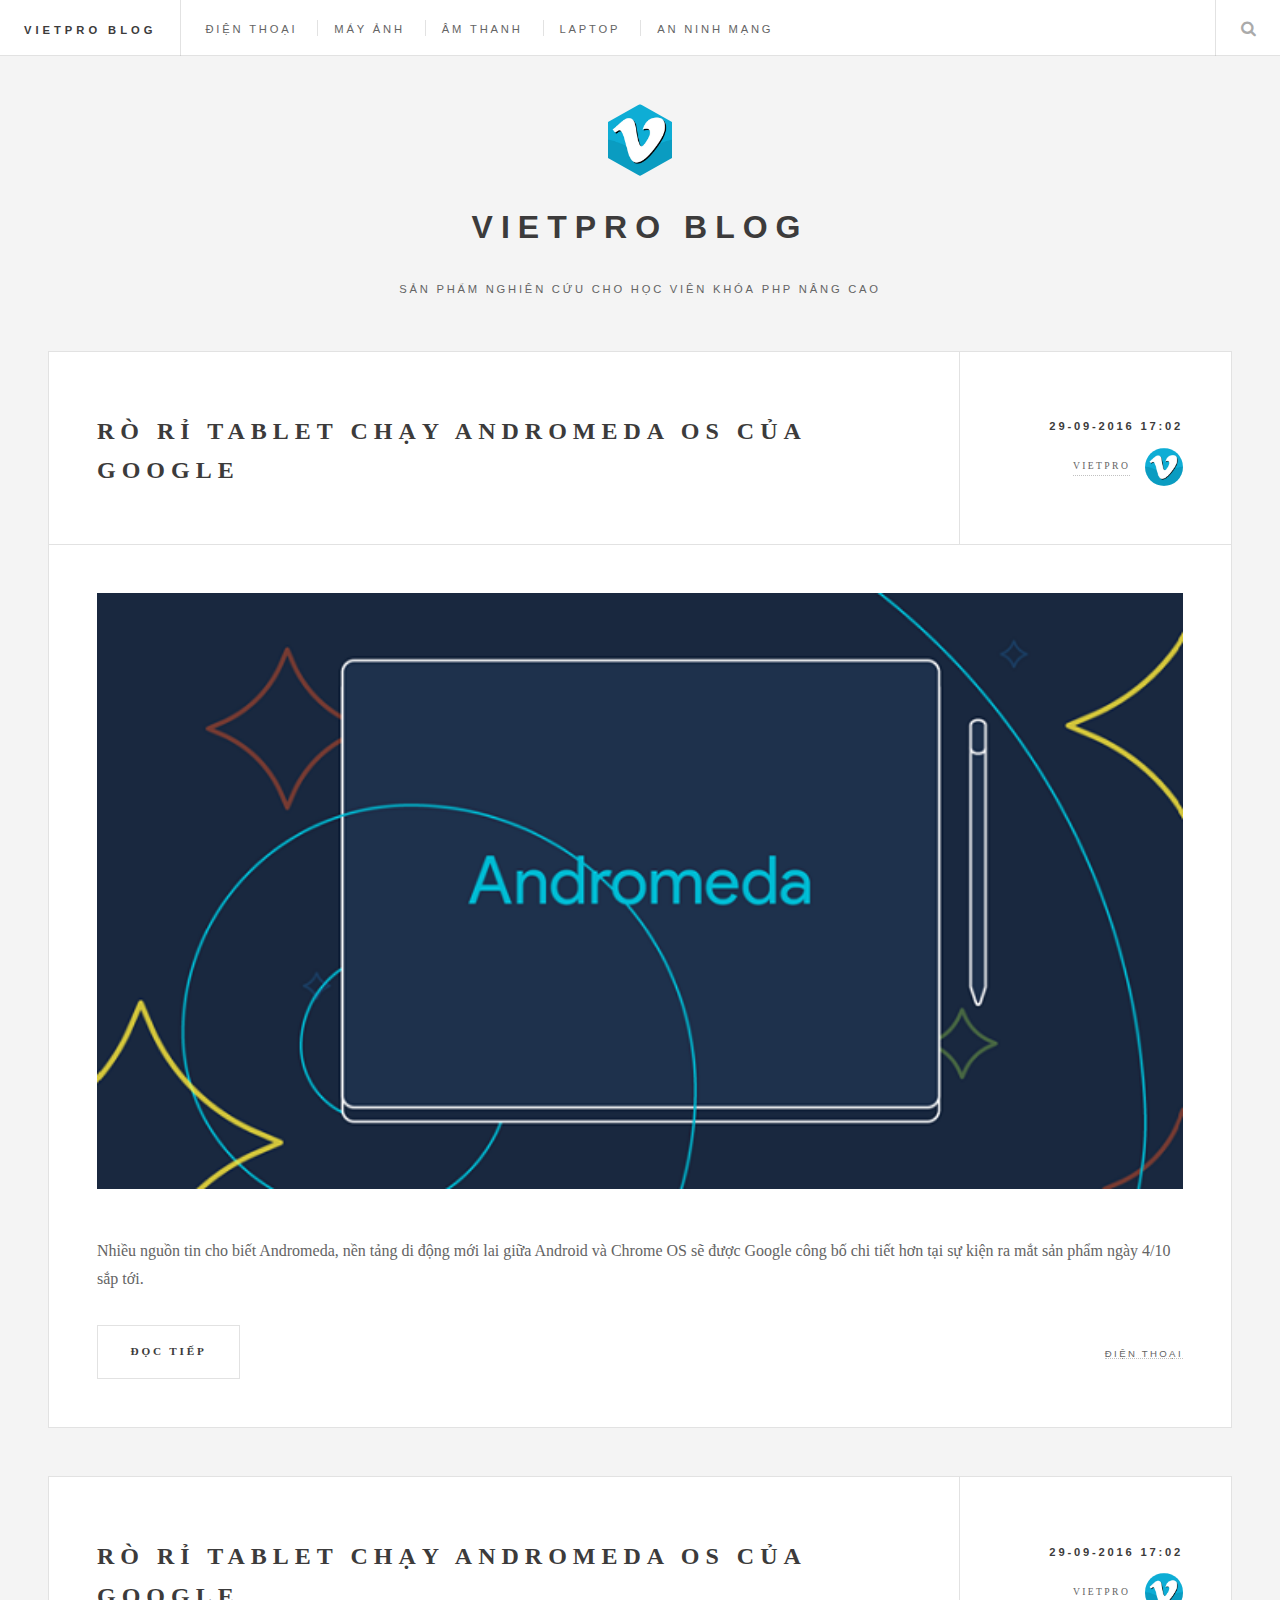
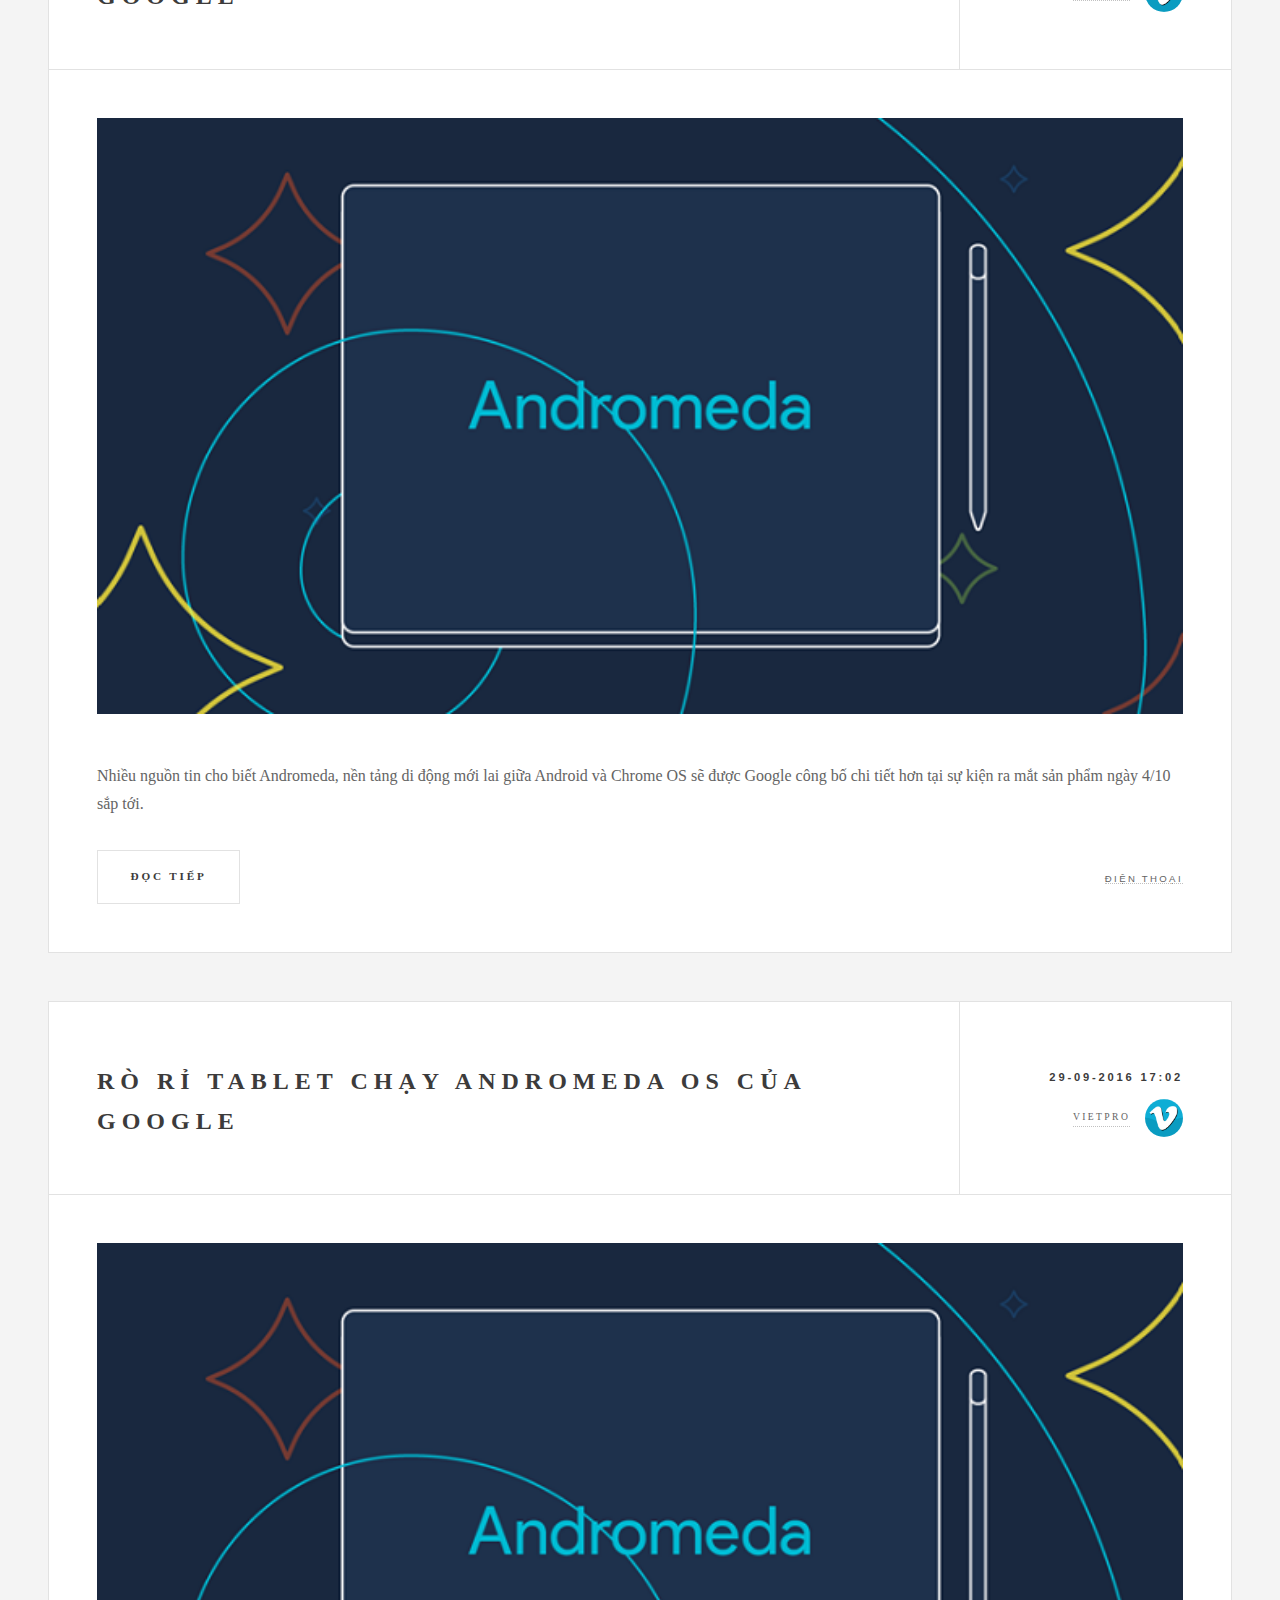
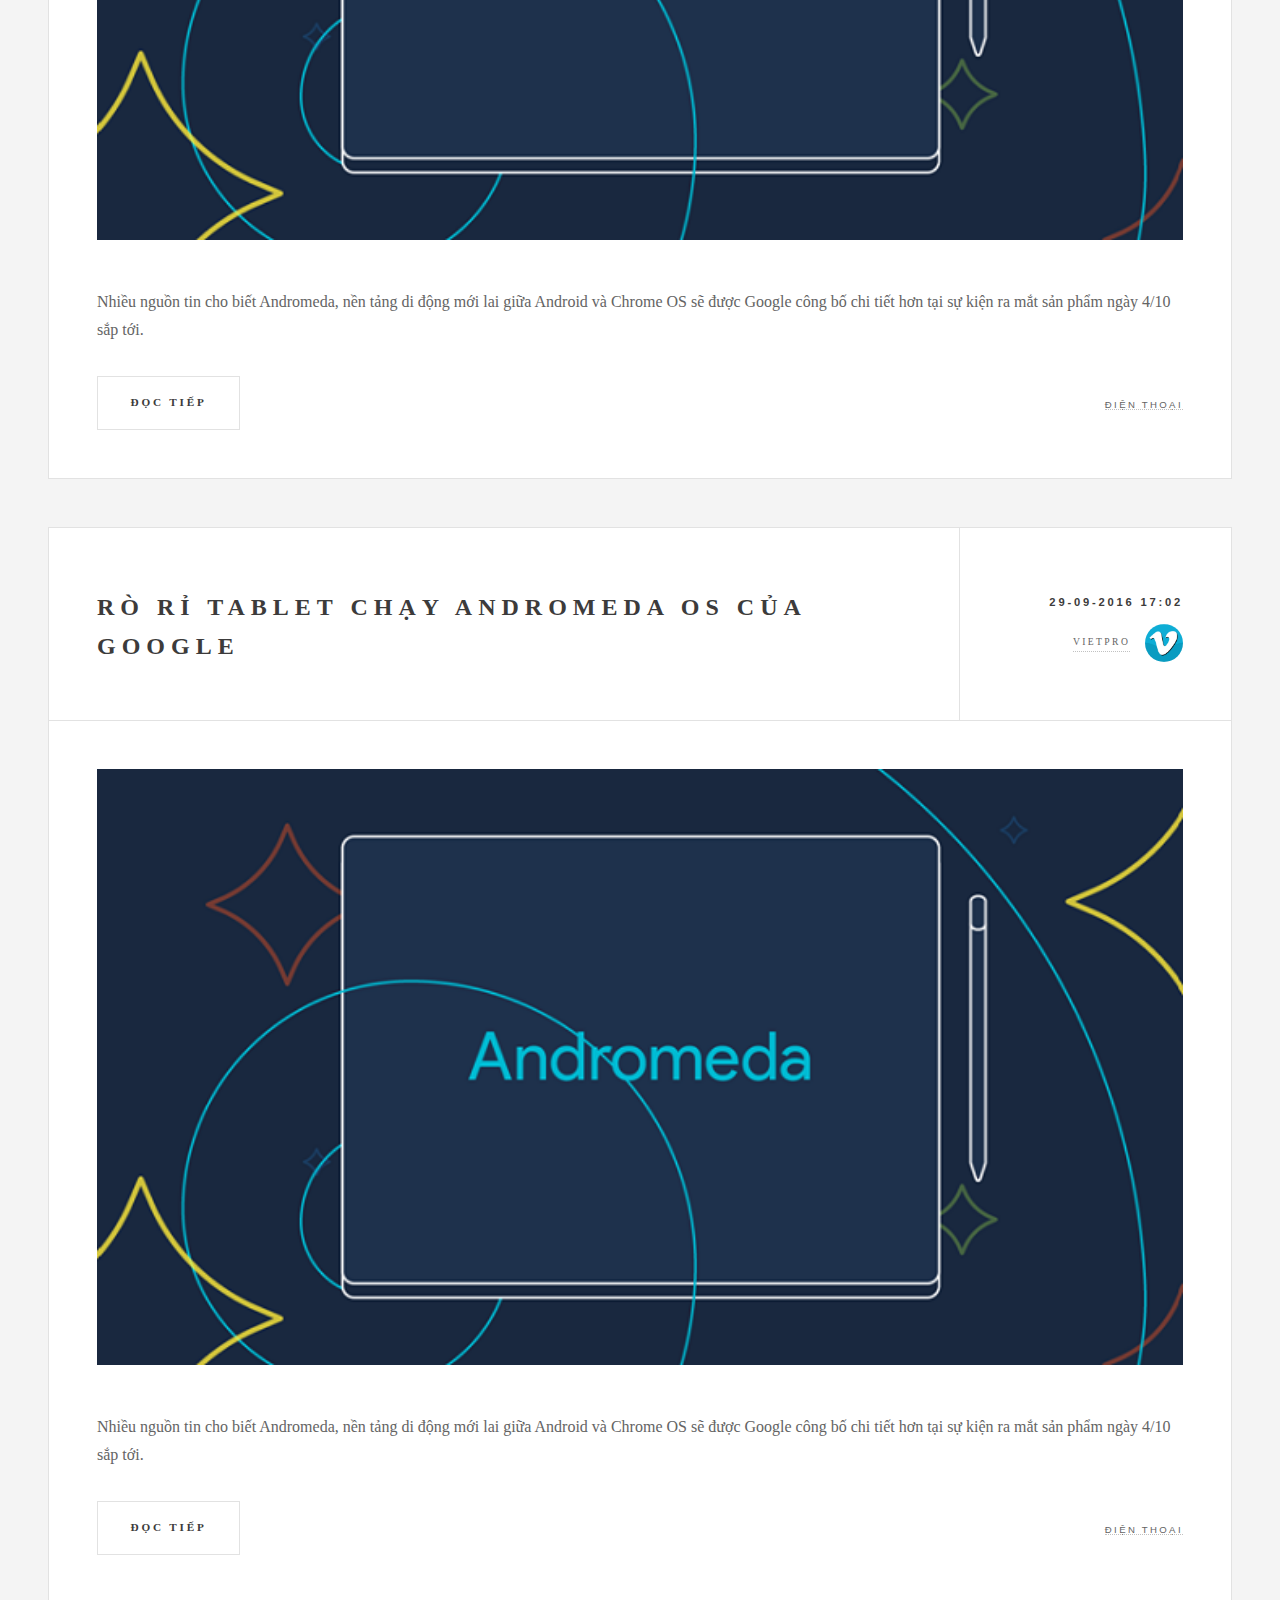
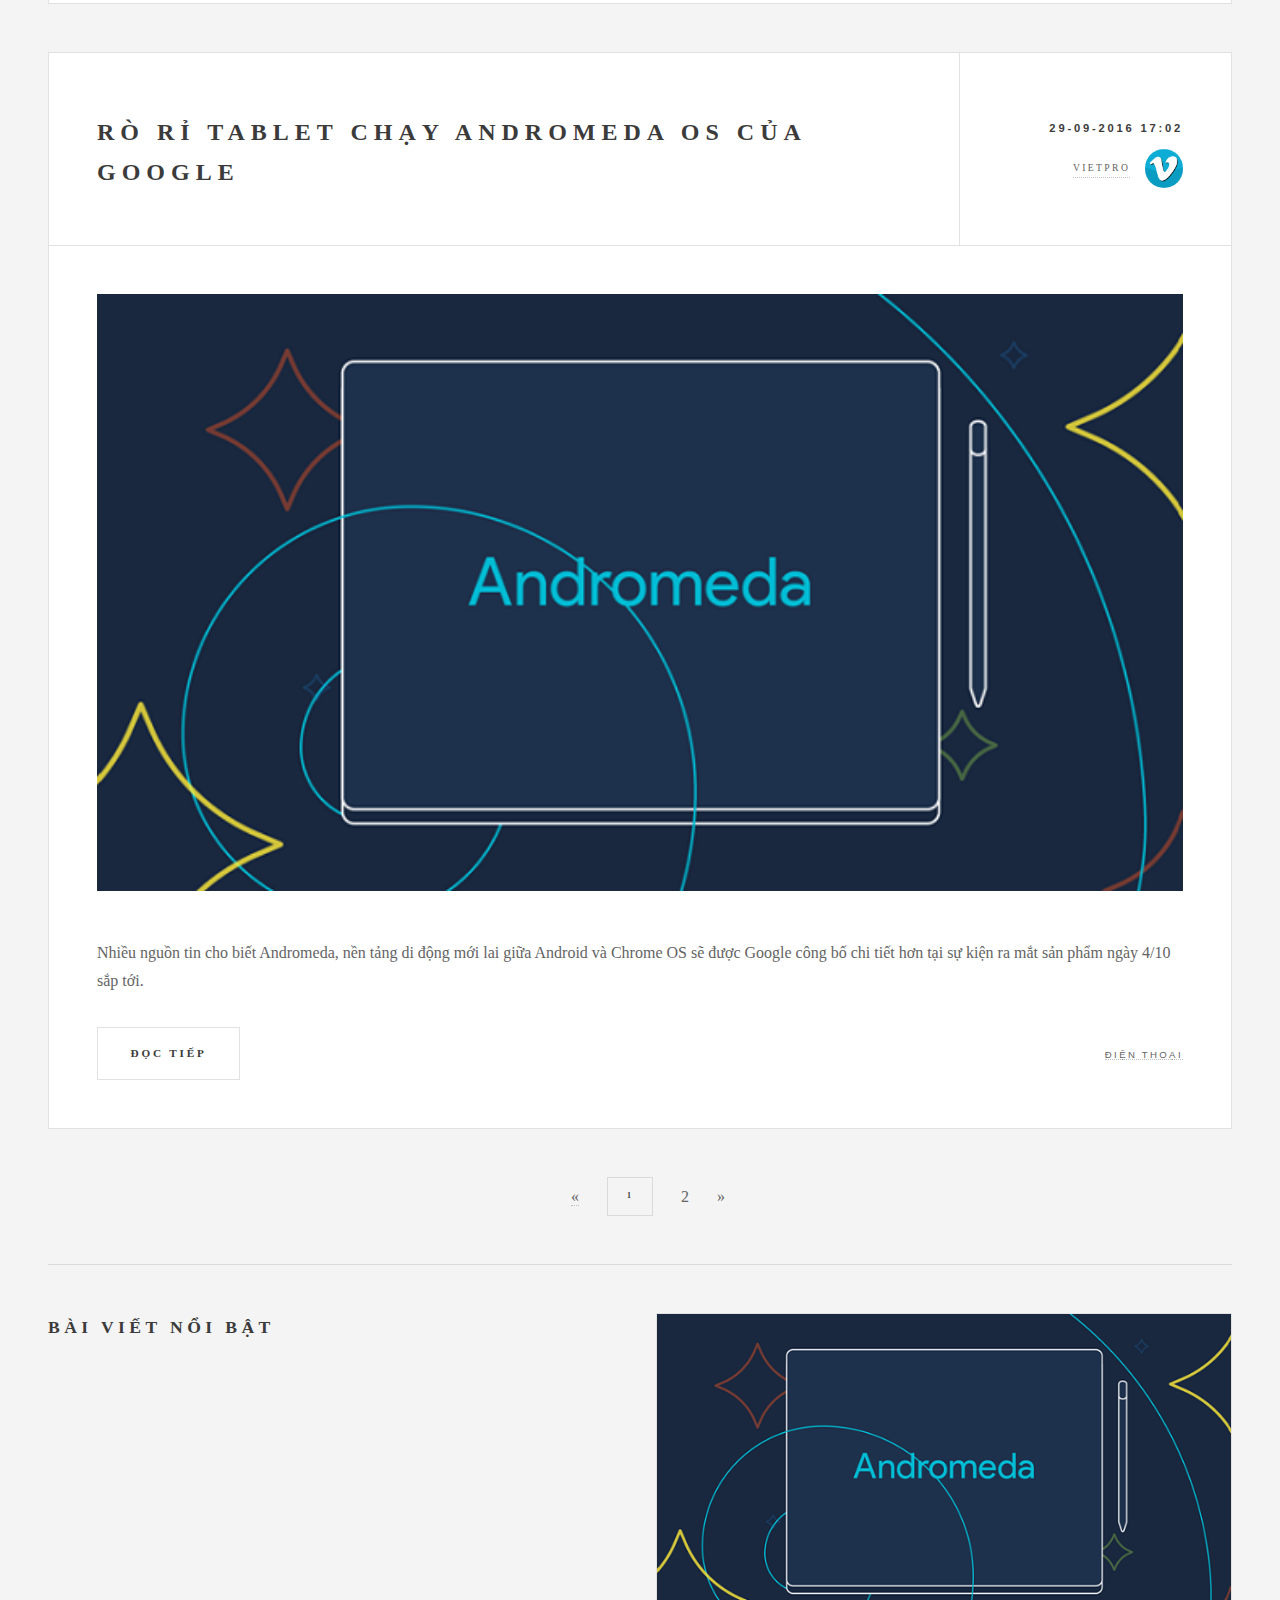
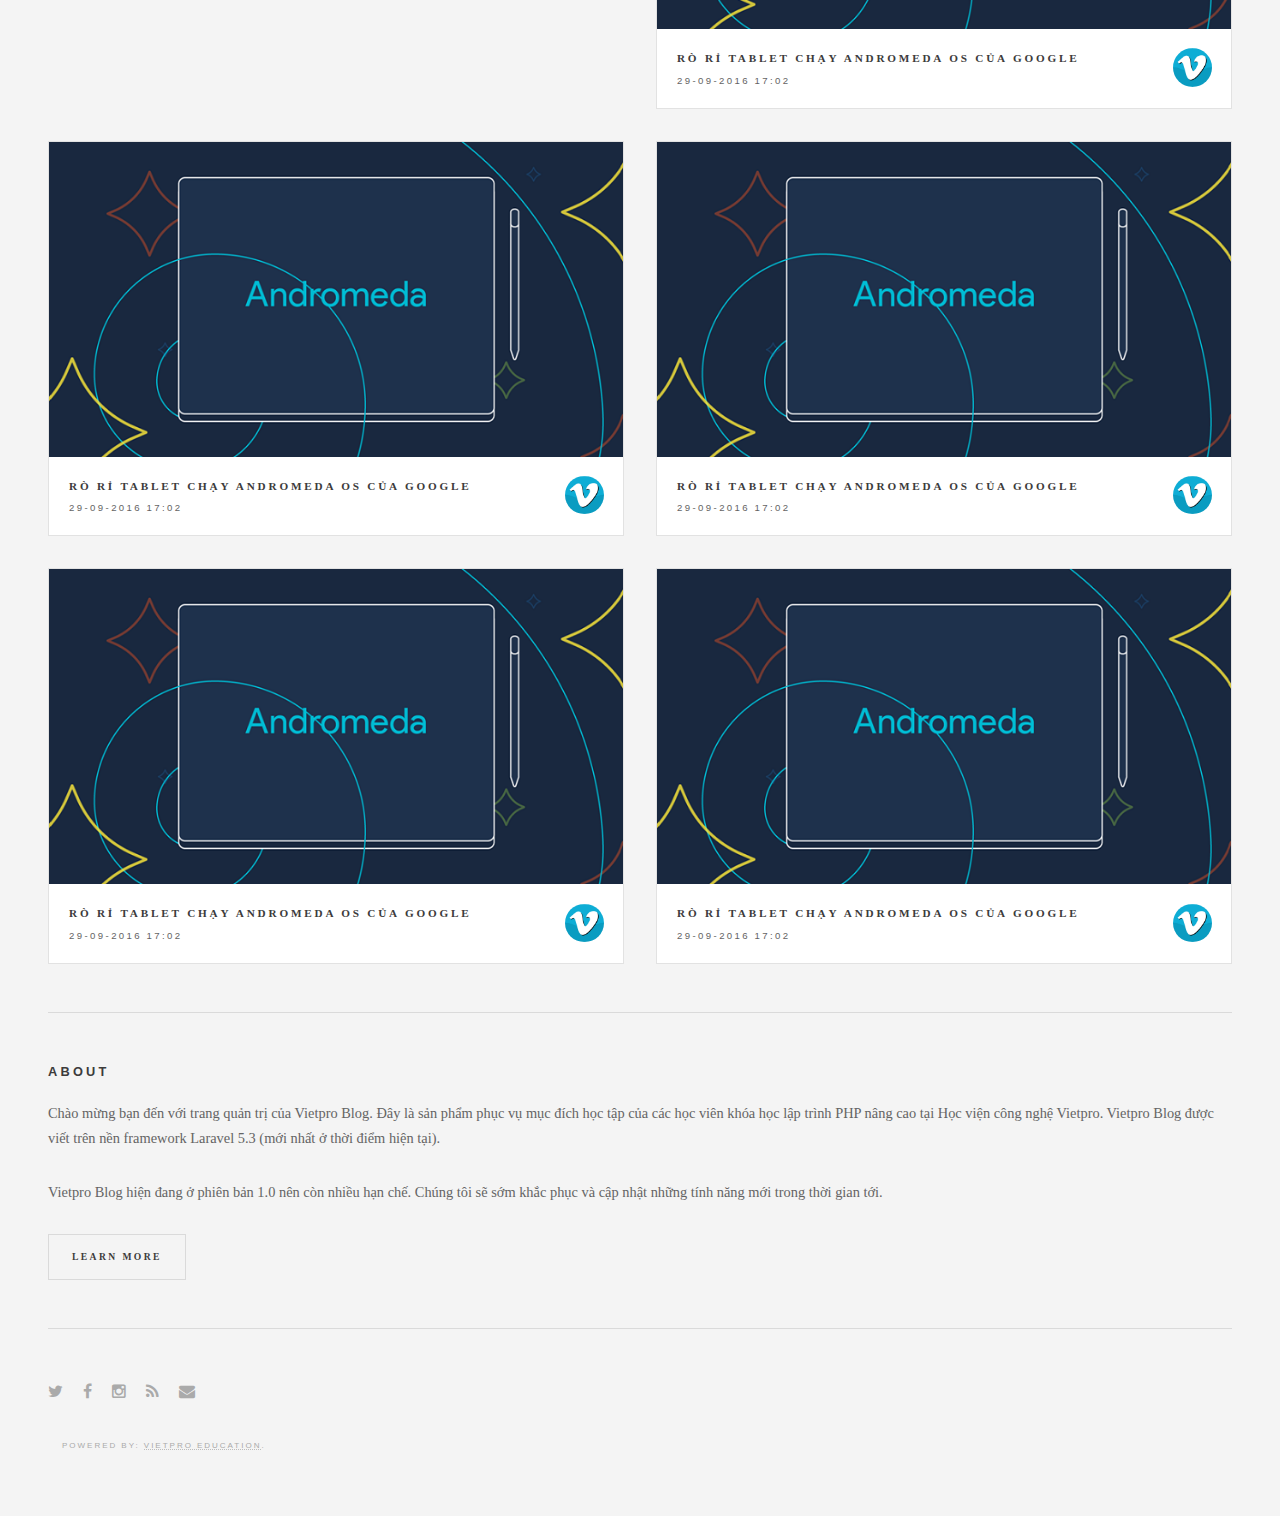
<file: public/Layout/frontend/index.html>
<!DOCTYPE HTML>
<html>
	<head>
		<title>Home | VietproBlog</title>
		<meta charset="utf-8" />
		<meta name="viewport" content="width=device-width, initial-scale=1" />
		<!--[if lte IE 8]><script src="assets/js/ie/html5shiv.js"></script><![endif]-->
		<link rel="stylesheet" href="assets/css/main.css" />
		<!-- Scripts -->
		<script src="assets/js/jquery.min.js"></script>
		<script src="assets/js/skel.min.js"></script>
		<script src="assets/js/util.js"></script>
		<!--[if lte IE 8]><script src="assets/js/ie/respond.min.js"></script><![endif]-->
		<script src="assets/js/main.js"></script>
		<!--[if lte IE 9]><link rel="stylesheet" href="assets/css/ie9.css" /><![endif]-->
		<!--[if lte IE 8]><link rel="stylesheet" href="assets/css/ie8.css" /><![endif]-->
	</head>
	<body>
		<!-- Wrapper -->
			<div id="wrapper">
				<!-- Header -->
				<header id="header">
					<h1><a href="#">Vietpro Blog</a></h1>
					<nav class="links">
						<ul>
						<li><a href="#">Điện thoại</a></li>
						<li><a href="#">Máy ảnh</a></li>
						<li><a href="#">Âm thanh</a></li>
						<li><a href="#">Laptop</a></li>
						<li><a href="#">An ninh mạng</a></li>
					</ul>
					</nav>
					<nav class="main">
						<ul>
							<li class="search">
								<a class="fa-search" href="#search">Search</a>
								<form id="search" method="post">
									<input type="text" name="query" placeholder="Search" />
									<div id="kq">
									</div>
								</form>
							</li>
						</ul>
					</nav>
				</header>
				<!-- Main -->
				<div id="main">
						<!-- Post -->
					<article class="post">
						<header>
							<div class="title">
								<h2><a href="#">Rò rỉ tablet chạy Andromeda OS của Google</a></h2>
							</div>
							<div class="meta">
								<time class="published" datetime="11-01-2015">29-09-2016 17:02</time>
								<span class="author"><span class="name">Vietpro</span><img src="images/logo.jpg" alt="" /></span>
							</div>
						</header>
						<a href="#" class="image featured"><img src="img/1575964.jpg" alt="" /></a>
						<p>Nhiều nguồn tin cho biết Andromeda, nền tảng di động mới lai giữa Android và Chrome OS sẽ được Google công bố chi tiết hơn tại sự kiện ra mắt sản phẩm ngày 4/10 sắp tới.</p>
						<footer>
							<ul class="actions">
								<li><a href="#" class="button big">Đọc tiếp</a></li>
							</ul>
							<ul class="stats">
								<li><a href="#">Điện thoại</a></li>
							</ul>
						</footer>
					</article>
					<article class="post">
						<header>
							<div class="title">
								<h2><a href="#">Rò rỉ tablet chạy Andromeda OS của Google</a></h2>
							</div>
							<div class="meta">
								<time class="published" datetime="11-01-2015">29-09-2016 17:02</time>
								<span class="author"><span class="name">Vietpro</span><img src="images/logo.jpg" alt="" /></span>
							</div>
						</header>
						<a href="#" class="image featured"><img src="img/1575964.jpg" alt="" /></a>
						<p>Nhiều nguồn tin cho biết Andromeda, nền tảng di động mới lai giữa Android và Chrome OS sẽ được Google công bố chi tiết hơn tại sự kiện ra mắt sản phẩm ngày 4/10 sắp tới.</p>
						<footer>
							<ul class="actions">
								<li><a href="#" class="button big">Đọc tiếp</a></li>
							</ul>
							<ul class="stats">
								<li><a href="#">Điện thoại</a></li>
							</ul>
						</footer>
					</article>
					<article class="post">
						<header>
							<div class="title">
								<h2><a href="#">Rò rỉ tablet chạy Andromeda OS của Google</a></h2>
							</div>
							<div class="meta">
								<time class="published" datetime="11-01-2015">29-09-2016 17:02</time>
								<span class="author"><span class="name">Vietpro</span><img src="images/logo.jpg" alt="" /></span>
							</div>
						</header>
						<a href="#" class="image featured"><img src="img/1575964.jpg" alt="" /></a>
						<p>Nhiều nguồn tin cho biết Andromeda, nền tảng di động mới lai giữa Android và Chrome OS sẽ được Google công bố chi tiết hơn tại sự kiện ra mắt sản phẩm ngày 4/10 sắp tới.</p>
						<footer>
							<ul class="actions">
								<li><a href="#" class="button big">Đọc tiếp</a></li>
							</ul>
							<ul class="stats">
								<li><a href="#">Điện thoại</a></li>
							</ul>
						</footer>
					</article>
					<article class="post">
						<header>
							<div class="title">
								<h2><a href="#">Rò rỉ tablet chạy Andromeda OS của Google</a></h2>
							</div>
							<div class="meta">
								<time class="published" datetime="11-01-2015">29-09-2016 17:02</time>
								<span class="author"><span class="name">Vietpro</span><img src="images/logo.jpg" alt="" /></span>
							</div>
						</header>
						<a href="#" class="image featured"><img src="img/1575964.jpg" alt="" /></a>
						<p>Nhiều nguồn tin cho biết Andromeda, nền tảng di động mới lai giữa Android và Chrome OS sẽ được Google công bố chi tiết hơn tại sự kiện ra mắt sản phẩm ngày 4/10 sắp tới.</p>
						<footer>
							<ul class="actions">
								<li><a href="#" class="button big">Đọc tiếp</a></li>
							</ul>
							<ul class="stats">
								<li><a href="#">Điện thoại</a></li>
							</ul>
						</footer>
					</article>
					<article class="post">
						<header>
							<div class="title">
								<h2><a href="#">Rò rỉ tablet chạy Andromeda OS của Google</a></h2>
							</div>
							<div class="meta">
								<time class="published" datetime="11-01-2015">29-09-2016 17:02</time>
								<span class="author"><span class="name">Vietpro</span><img src="images/logo.jpg" alt="" /></span>
							</div>
						</header>
						<a href="#" class="image featured"><img src="img/1575964.jpg" alt="" /></a>
						<p>Nhiều nguồn tin cho biết Andromeda, nền tảng di động mới lai giữa Android và Chrome OS sẽ được Google công bố chi tiết hơn tại sự kiện ra mắt sản phẩm ngày 4/10 sắp tới.</p>
						<footer>
							<ul class="actions">
								<li><a href="#" class="button big">Đọc tiếp</a></li>
							</ul>
							<ul class="stats">
								<li><a href="#">Điện thoại</a></li>
							</ul>
						</footer>
					</article>
					<!-- Pagination -->
					<ul class="actions pagination">
						<ul class="pagination">
        				<!-- Previous Page Link -->
                    		<li>
                    			<a href="#" rel="prev">&laquo;</a>
                    		</li>
        				<!-- Pagination Elements -->
            			<!-- Array Of Links -->
                            <li><a class="button small" href="#">1</a></li>
                            <li class="active"><span>2</span></li>
        				<!-- Next Page Link -->
                    		<li class="disabled"><span>&raquo;</span></li>
            			</ul>
					</ul>
					</div>

				<!-- Sidebar -->
					<section id="sidebar">
						<!-- Intro -->
							<section id="intro">
								<a href="#" class="logo"><img src="images/logo.jpg" alt="" /></a>
								<header>
									<h2>Vietpro Blog</h2>
									<p>Sản phẩm nghiên cứu cho học viên khóa PHP nâng cao</p>
								</header>
							</section>
						<!-- Mini Posts -->
							<section>
								<div class="mini-posts">
								<h2>Bài viết nổi bật</h2>
									<!-- Mini Post -->
									<article class="mini-post">
										<header>
											<h3><a href="#">Rò rỉ tablet chạy Andromeda OS của Google</a></h3>
											<time class="published" datetime="2015-11-01">29-09-2016 17:02</time>
											<span class="author"><span class="name"></span><img src="images/logo.jpg" alt="" /></span>
										</header>
										<a href="#" class="image"><img src="img/1575964.jpg" alt="" /></a>
									</article>
									<article class="mini-post">
										<header>
											<h3><a href="#">Rò rỉ tablet chạy Andromeda OS của Google</a></h3>
											<time class="published" datetime="2015-11-01">29-09-2016 17:02</time>
											<span class="author"><span class="name"></span><img src="images/logo.jpg" alt="" /></span>
										</header>
										<a href="#" class="image"><img src="img/1575964.jpg" alt="" /></a>
									</article>
									<article class="mini-post">
										<header>
											<h3><a href="#">Rò rỉ tablet chạy Andromeda OS của Google</a></h3>
											<time class="published" datetime="2015-11-01">29-09-2016 17:02</time>
											<span class="author"><span class="name"></span><img src="images/logo.jpg" alt="" /></span>
										</header>
										<a href="#" class="image"><img src="img/1575964.jpg" alt="" /></a>
									</article>
									<article class="mini-post">
										<header>
											<h3><a href="#">Rò rỉ tablet chạy Andromeda OS của Google</a></h3>
											<time class="published" datetime="2015-11-01">29-09-2016 17:02</time>
											<span class="author"><span class="name"></span><img src="images/logo.jpg" alt="" /></span>
										</header>
										<a href="#" class="image"><img src="img/1575964.jpg" alt="" /></a>
									</article>
									<article class="mini-post">
										<header>
											<h3><a href="#">Rò rỉ tablet chạy Andromeda OS của Google</a></h3>
											<time class="published" datetime="2015-11-01">29-09-2016 17:02</time>
											<span class="author"><span class="name"></span><img src="images/logo.jpg" alt="" /></span>
										</header>
										<a href="#" class="image"><img src="img/1575964.jpg" alt="" /></a>
									</article>
								</div>
							</section>
						<!-- About -->
							<section class="blurb">
								<h2>About</h2>
								<p>Chào mừng bạn đến với trang quản trị của Vietpro Blog. Đây là sản phẩm phục vụ mục đích học tập của các học viên khóa học lập trình PHP nâng cao tại Học viện công nghệ Vietpro. Vietpro Blog được viết trên nền framework Laravel 5.3 (mới nhất ở thời điểm hiện tại).</p>
            					<p>Vietpro Blog hiện đang ở phiên bản 1.0 nên còn nhiều hạn chế. Chúng tôi sẽ sớm khắc phục và cập nhật những tính năng mới trong thời gian tới.</p>
								<ul class="actions">
									<li><a href="http://hocthietkeweb.net.vn/" class="button">Learn More</a></li>
								</ul>
							</section>

						<!-- Footer -->
							<section id="footer">
								<ul class="icons">
									<li><a href="#" class="fa-twitter"><span class="label">Twitter</span></a></li>
									<li><a href="#" class="fa-facebook"><span class="label">Facebook</span></a></li>
									<li><a href="#" class="fa-instagram"><span class="label">Instagram</span></a></li>
									<li><a href="#" class="fa-rss"><span class="label">RSS</span></a></li>
									<li><a href="#" class="fa-envelope"><span class="label">Email</span></a></li>
								</ul>
								<p class="copyright">&copy; Powered by: <a href="http://hocthietkeweb.net.vn/">Vietpro Education</a>.</p>
							</section>

					</section>

			</div>

		

	</body>
</html>
</file>
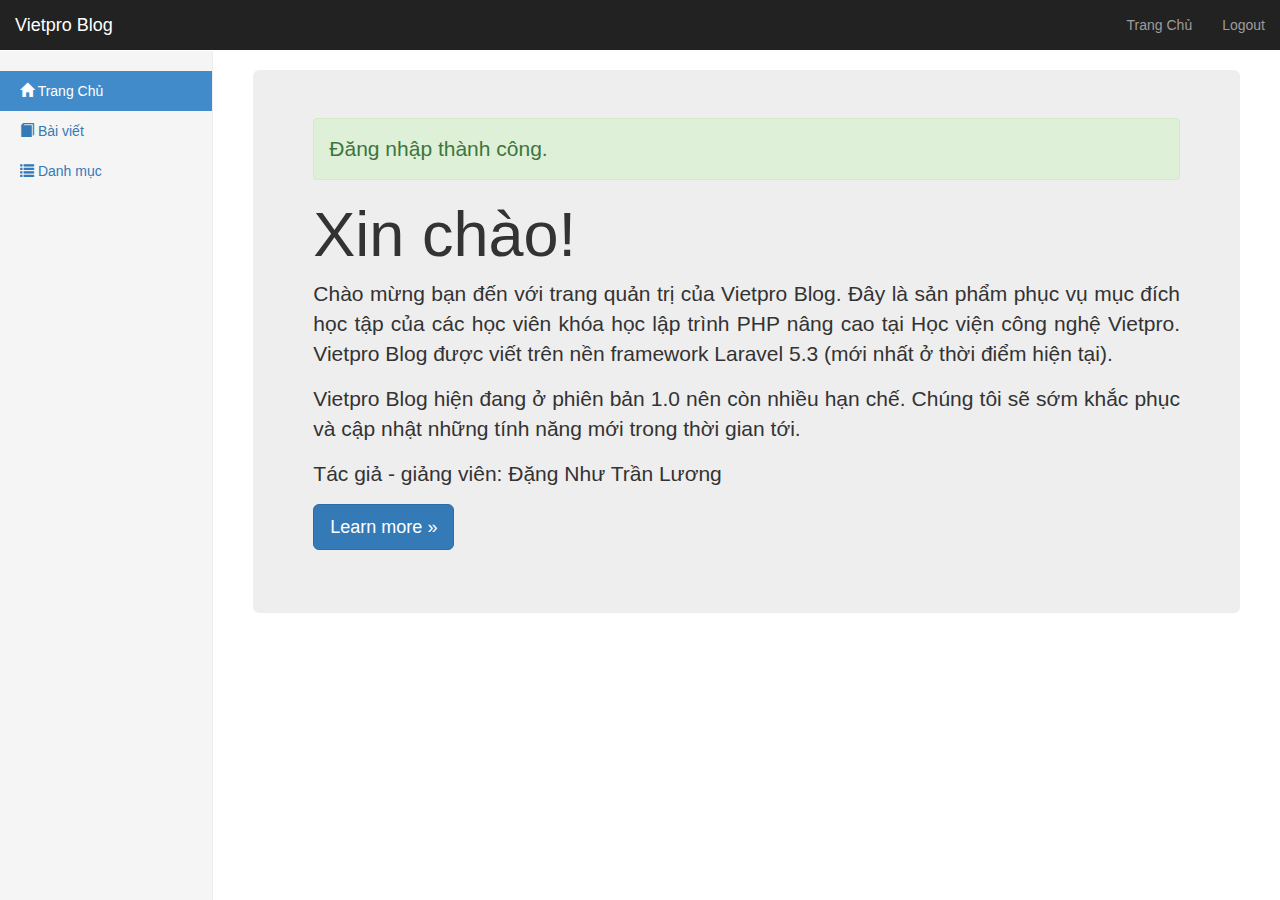
<file: public/Layout/backend/dashboard.html>
<!DOCTYPE html>
<html lang="en">
  <head>
    <meta charset="utf-8">
    <meta http-equiv="X-UA-Compatible" content="IE=edge">
    <meta name="viewport" content="width=device-width, initial-scale=1">
    <meta name="description" content="">
    <meta name="author" content="">
    <link rel="icon" href="../../favicon.ico"> 
    <title>Trang quản trị | Vietpro Blog</title>
    <link href="dist/css/bootstrap.min.css" rel="stylesheet">
    <link href="assets/css/ie10-viewport-bug-workaround.css" rel="stylesheet">
    <link href="dashboard.css" rel="stylesheet">
    <script src="assets/js/ie-emulation-modes-warning.js"></script>
  </head>
  <body>
    <nav class="navbar navbar-inverse navbar-fixed-top">
      <div class="container-fluid">
        <div class="navbar-header">
          <button type="button" class="navbar-toggle collapsed" data-toggle="collapse" data-target="#navbar" aria-expanded="false" aria-controls="navbar">
            <span class="sr-only">Toggle navigation</span>
            <span class="icon-bar"></span>
            <span class="icon-bar"></span>
            <span class="icon-bar"></span>
          </button>
          <a class="navbar-brand" href="#">Vietpro Blog</a>
        </div>
        <div id="navbar" class="navbar-collapse collapse">
          <ul class="nav navbar-nav navbar-right">
            <li><a href="#" target="blank">Trang Chủ</a></li>
            <li><a href="#">Logout</a></li>
          </ul>
        </div>
      </div>
    </nav>
    <div class="container-fluid ">
      <div class="row">
        <div class="col-sm-3 col-md-2 sidebar">
          <ul class="nav nav-sidebar">
            <li class="active"><a href="#"><span class="glyphicon glyphicon-home"></span> Trang Chủ <span class="sr-only">(current)</span></a></li>
            <li class=""><a href="#"><span class="glyphicon glyphicon-book"></span> Bài viết </a></li>
            <li class=""><a href="#"><span class="glyphicon glyphicon-list"></span> Danh mục</a></li>
          </ul>
        </div>
        <!--Main here-->
        <div style="clear: both"></div>
        <div class="col-sm-9 col-sm-offset-3 col-md-10 col-md-offset-2 main ">
      		<div class="text-justify jumbotron">
            <p class="alert alert-success">Đăng nhập thành công.</p>
      			<h1>Xin chào!</h1>
      			<p>Chào mừng bạn đến với trang quản trị của Vietpro Blog. Đây là sản phẩm phục vụ mục đích học tập của các học viên khóa học lập trình PHP nâng cao tại Học viện công nghệ Vietpro. Vietpro Blog được viết trên nền framework Laravel 5.3 (mới nhất ở thời điểm hiện tại).</p>
            <p>Vietpro Blog hiện đang ở phiên bản 1.0 nên còn nhiều hạn chế. Chúng tôi sẽ sớm khắc phục và cập nhật những tính năng mới trong thời gian tới.</p>
      			<p>Tác giả - giảng viên: Đặng Như Trần Lương</p>
      			<p><a class="btn btn-primary btn-lg" href="http://hocthietkeweb.net.vn/" role="button" target="_blank">Learn more &raquo;</a></p>
      		</div>
        </div>
      </div>
    </div>

    <!-- Bootstrap core JavaScript
    ================================================== -->
    <!-- Placed at the end of the document so the pages load faster -->
    <script src="https://ajax.googleapis.com/ajax/libs/jquery/1.12.4/jquery.min.js"></script>
    <script>window.jQuery || document.write('<script src="../../assets/js/vendor/jquery.min.js"><\/script>')</script>
    <script src="dist/js/bootstrap.min.js"></script>
    <!-- Just to make our placeholder images work. Don't actually copy the next line! -->
    <script src="assets/js/vendor/holder.min.js"></script>
    <!-- IE10 viewport hack for Surface/desktop Windows 8 bug -->
    <script src="assets/js/ie10-viewport-bug-workaround.js"></script>
  </body>
</html>
</file>
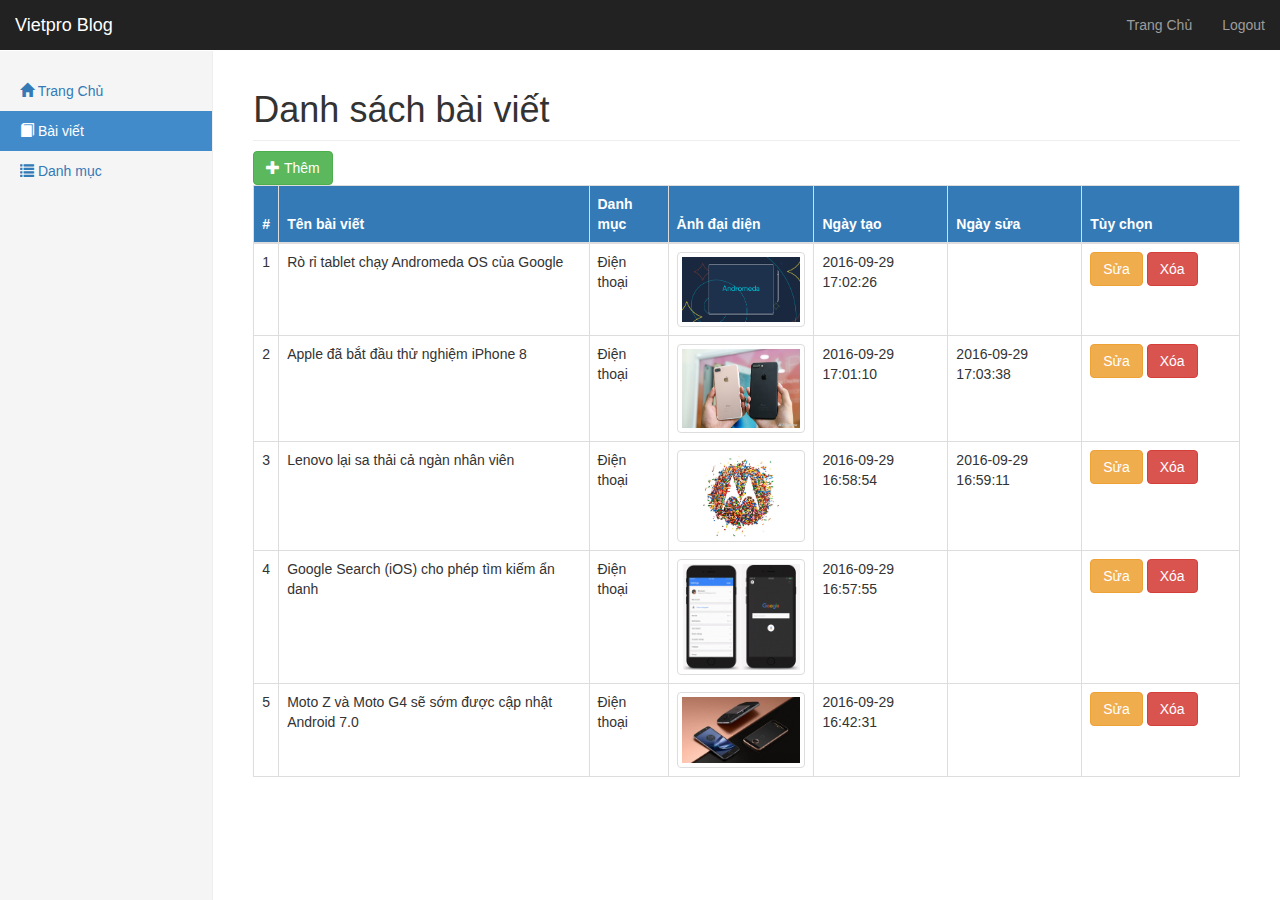
<file: public/Layout/backend/listpost.html>
<!DOCTYPE html>
<html lang="en">
  <head>
    <meta charset="utf-8">
    <meta http-equiv="X-UA-Compatible" content="IE=edge">
    <meta name="viewport" content="width=device-width, initial-scale=1">
    <meta name="description" content="">
    <meta name="author" content="">
    <link rel="icon" href="../../favicon.ico"> 
    <title>Bài viết | Vietpro Blog</title>
    <link href="dist/css/bootstrap.min.css" rel="stylesheet">
    <link href="assets/css/ie10-viewport-bug-workaround.css" rel="stylesheet">
    <link href="dashboard.css" rel="stylesheet">
    <script src="assets/js/ie-emulation-modes-warning.js"></script>
  </head>
  <body>
    <nav class="navbar navbar-inverse navbar-fixed-top">
      <div class="container-fluid">
        <div class="navbar-header">
          <button type="button" class="navbar-toggle collapsed" data-toggle="collapse" data-target="#navbar" aria-expanded="false" aria-controls="navbar">
            <span class="sr-only">Toggle navigation</span>
            <span class="icon-bar"></span>
            <span class="icon-bar"></span>
            <span class="icon-bar"></span>
          </button>
          <a class="navbar-brand" href="#">Vietpro Blog</a>
        </div>
        <div id="navbar" class="navbar-collapse collapse">
          <ul class="nav navbar-nav navbar-right">
            <li><a href="#" target="blank">Trang Chủ</a></li>
            <li><a href="#">Logout</a></li>
          </ul>
        </div>
      </div>
    </nav>

    <div class="container-fluid">
      <div class="row">
        <div class="col-sm-3 col-md-2 sidebar">
          <ul class="nav nav-sidebar">
            <li class=""><a href="#"><span class="glyphicon glyphicon-home"></span> Trang Chủ <span class="sr-only">(current)</span></a></li>
            <li class="active"><a href="#"><span class="glyphicon glyphicon-book"></span> Bài viết </a></li>
            <li class=""><a href="#"><span class="glyphicon glyphicon-list"></span> Danh mục</a></li>
          </ul>
        </div>
        <!--Main here-->
        <div style="clear: both"></div>
        <div class="col-sm-9 col-sm-offset-3 col-md-10 col-md-offset-2 main">
          <h1 class="sub-header">Danh sách bài viết</h1>
          <a href="" class="btn btn-success"><span class="glyphicon glyphicon-plus"></span> Thêm</a>
          <div class="table-responsive">
            <table class="table table-bordered">
              <thead>
                <tr class="bg-primary">
                  <th>#</th>
                  <th>Tên bài viết</th>
                  <th>Danh mục</th>
                  <th>Ảnh đại diện</th>
                  <th>Ngày tạo</th>
                  <th>Ngày sửa</th>
                  <th style="width:16%">Tùy chọn</th>
                </tr>
              </thead>
              <tbody>
                <tr>
                  <td>1</td>
                  <td>Rò rỉ tablet chạy Andromeda OS của Google</td>
                  <td>Điện thoại</td>
                  <td><img width="150px" class="img-thumbnail" src="img/1575964.jpg"></td>
                  <td>2016-09-29 17:02:26</td>
                  <td></td>
                  <td>
                    <a href="#" class="btn btn-warning ">Sửa</a>
                    <a onclick="return confirm('Bạn có thật lòng muốn xóa!?')" href="#" class="btn btn-danger ">Xóa</a>
                  </td>
                </tr>
                <tr>
                  <td>2</td>
                  <td>Apple đã bắt đầu thử nghiệm iPhone 8</td>
                  <td>Điện thoại</td>
                  <td><img width="150px" class="img-thumbnail" src="img/1576462.jpg"></td>
                  <td>2016-09-29 17:01:10</td>
                  <td>2016-09-29 17:03:38</td>
                  <td>
                    <a href="#" class="btn btn-warning ">Sửa</a>
                    <a onclick="return confirm('Bạn có thật lòng muốn xóa!?')" href="#" class="btn btn-danger ">Xóa</a>
                  </td>
                </tr>
                <tr>
                  <td>3</td>
                  <td>Lenovo lại sa thải cả ngàn nhân viên</td>
                  <td>Điện thoại</td>
                  <td><img width="150px" class="img-thumbnail" src="img/1576446.jpg"></td>
                  <td>2016-09-29 16:58:54</td>
                  <td>2016-09-29 16:59:11</td>
                  <td>
                    <a href="#" class="btn btn-warning ">Sửa</a>
                    <a onclick="return confirm('Bạn có thật lòng muốn xóa!?')" href="#" class="btn btn-danger ">Xóa</a>
                  </td>
                </tr>
                <tr>
                  <td>4</td>
                  <td>Google Search (iOS) cho phép tìm kiếm ẩn danh</td>
                  <td>Điện thoại</td>
                  <td><img width="150px" class="img-thumbnail" src="img/1576579.jpg"></td>
                  <td>2016-09-29 16:57:55</td>
                  <td></td>
                  <td>
                    <a href="#" class="btn btn-warning ">Sửa</a>
                    <a onclick="return confirm('Bạn có thật lòng muốn xóa!?')" href="#" class="btn btn-danger ">Xóa</a>
                  </td>
                </tr>
                <tr>
                  <td>5</td>
                  <td>Moto Z và Moto G4 sẽ sớm được cập nhật Android 7.0</td>
                  <td>Điện thoại</td>
                  <td><img width="150px" class="img-thumbnail" src="img/1576419.jpg"></td>
                  <td>2016-09-29 16:42:31</td>
                  <td></td>
                  <td>
                    <a href="#" class="btn btn-warning ">Sửa</a>
                    <a onclick="return confirm('Bạn có thật lòng muốn xóa!?')" href="#" class="btn btn-danger ">Xóa</a>
                  </td>
                </tr>
              </tbody>
            </table>
          </div>
        </div>
      </div>
    </div>

    <!-- Bootstrap core JavaScript
    ================================================== -->
    <!-- Placed at the end of the document so the pages load faster -->
    <script src="https://ajax.googleapis.com/ajax/libs/jquery/1.12.4/jquery.min.js"></script>
    <script>window.jQuery || document.write('<script src="../../assets/js/vendor/jquery.min.js"><\/script>')</script>
    <script src="dist/js/bootstrap.min.js"></script>
    <!-- Just to make our placeholder images work. Don't actually copy the next line! -->
    <script src="assets/js/vendor/holder.min.js"></script>
    <!-- IE10 viewport hack for Surface/desktop Windows 8 bug -->
    <script src="assets/js/ie10-viewport-bug-workaround.js"></script>
  </body>
</html>
</file>
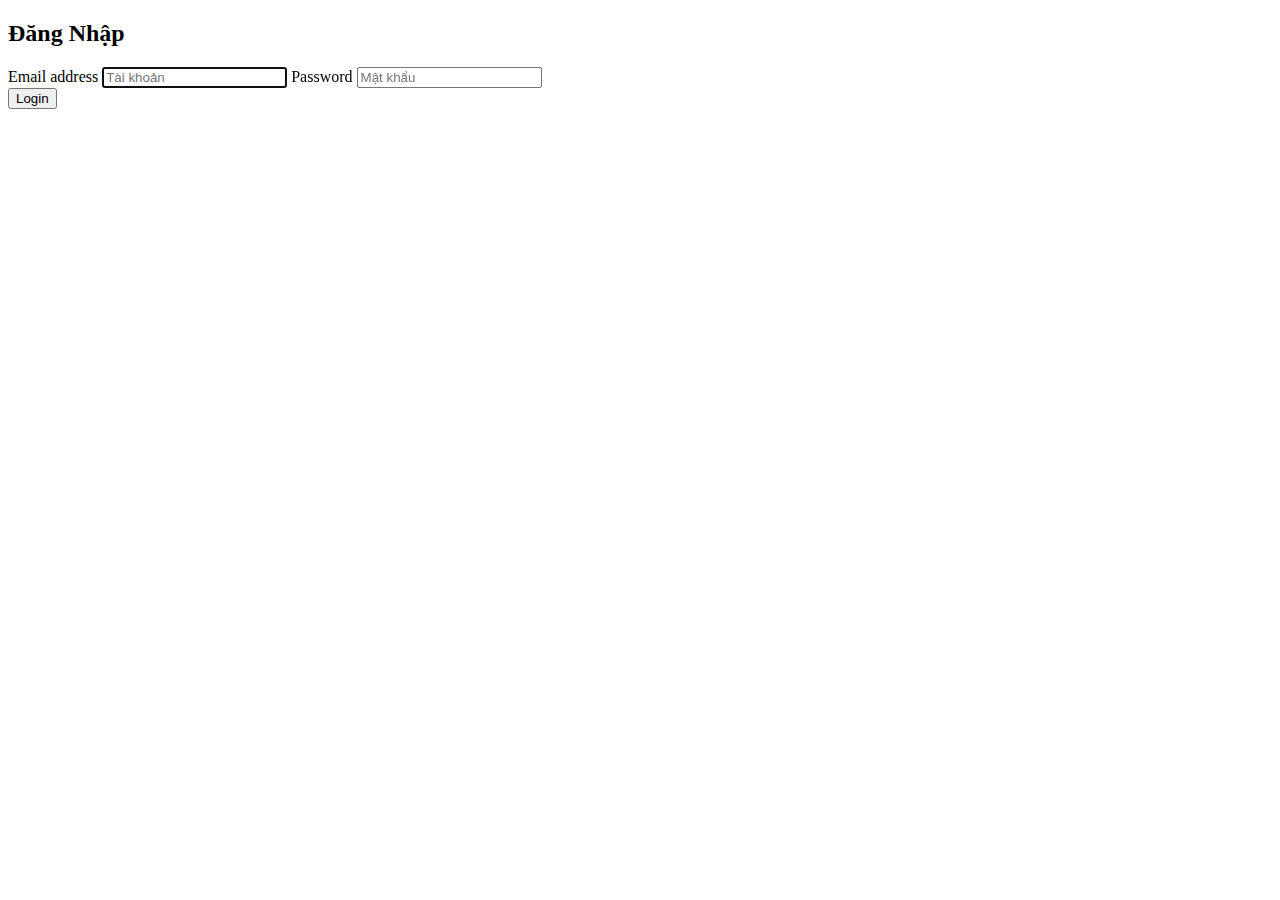
<file: public/Layout/backend/login.html>
<!DOCTYPE html>
<html lang="en">
  <head>
    <base href="http://localhost/vietpro-blog/public/template/backend/">
    <meta charset="utf-8">
    <meta http-equiv="X-UA-Compatible" content="IE=edge">
    <meta name="viewport" content="width=device-width, initial-scale=1">
    <meta name="description" content="">
    <meta name="author" content="">
    <link rel="icon" href="../../favicon.ico">
    <title>Đăng nhập | Vietpro Blog</title>
    <link href="dist/css/bootstrap.min.css" rel="stylesheet">
    <link href="assets/css/ie10-viewport-bug-workaround.css" rel="stylesheet">
    <link href="signin.css" rel="stylesheet">
    <script src="assets/js/ie-emulation-modes-warning.js"></script>
  </head>
  <body>
    <div class="container">
      <form class="form-signin" method="post">
        <h2 class="form-signin-heading text-center">Đăng Nhập</h2>

        <div class="form-group">
          <label for="inputEmail" class="sr-only">Email address</label>
          <input type="text" id="inputEmail" name="username" class="form-control" placeholder="Tài khoản" required autofocus>
          <label for="inputPassword" class="sr-only">Password</label>
          <input type="password" id="inputPassword" name="password" class="form-control" placeholder="Mật khẩu" required>
        </div>
        <button class="btn btn-lg btn-primary btn-block" type="submit">Login</button>
        <div class="form-group"></div>
      </form>
    </div>
    <script src="assets/js/ie10-viewport-bug-workaround.js"></script>
  </body>
</html>
</file>
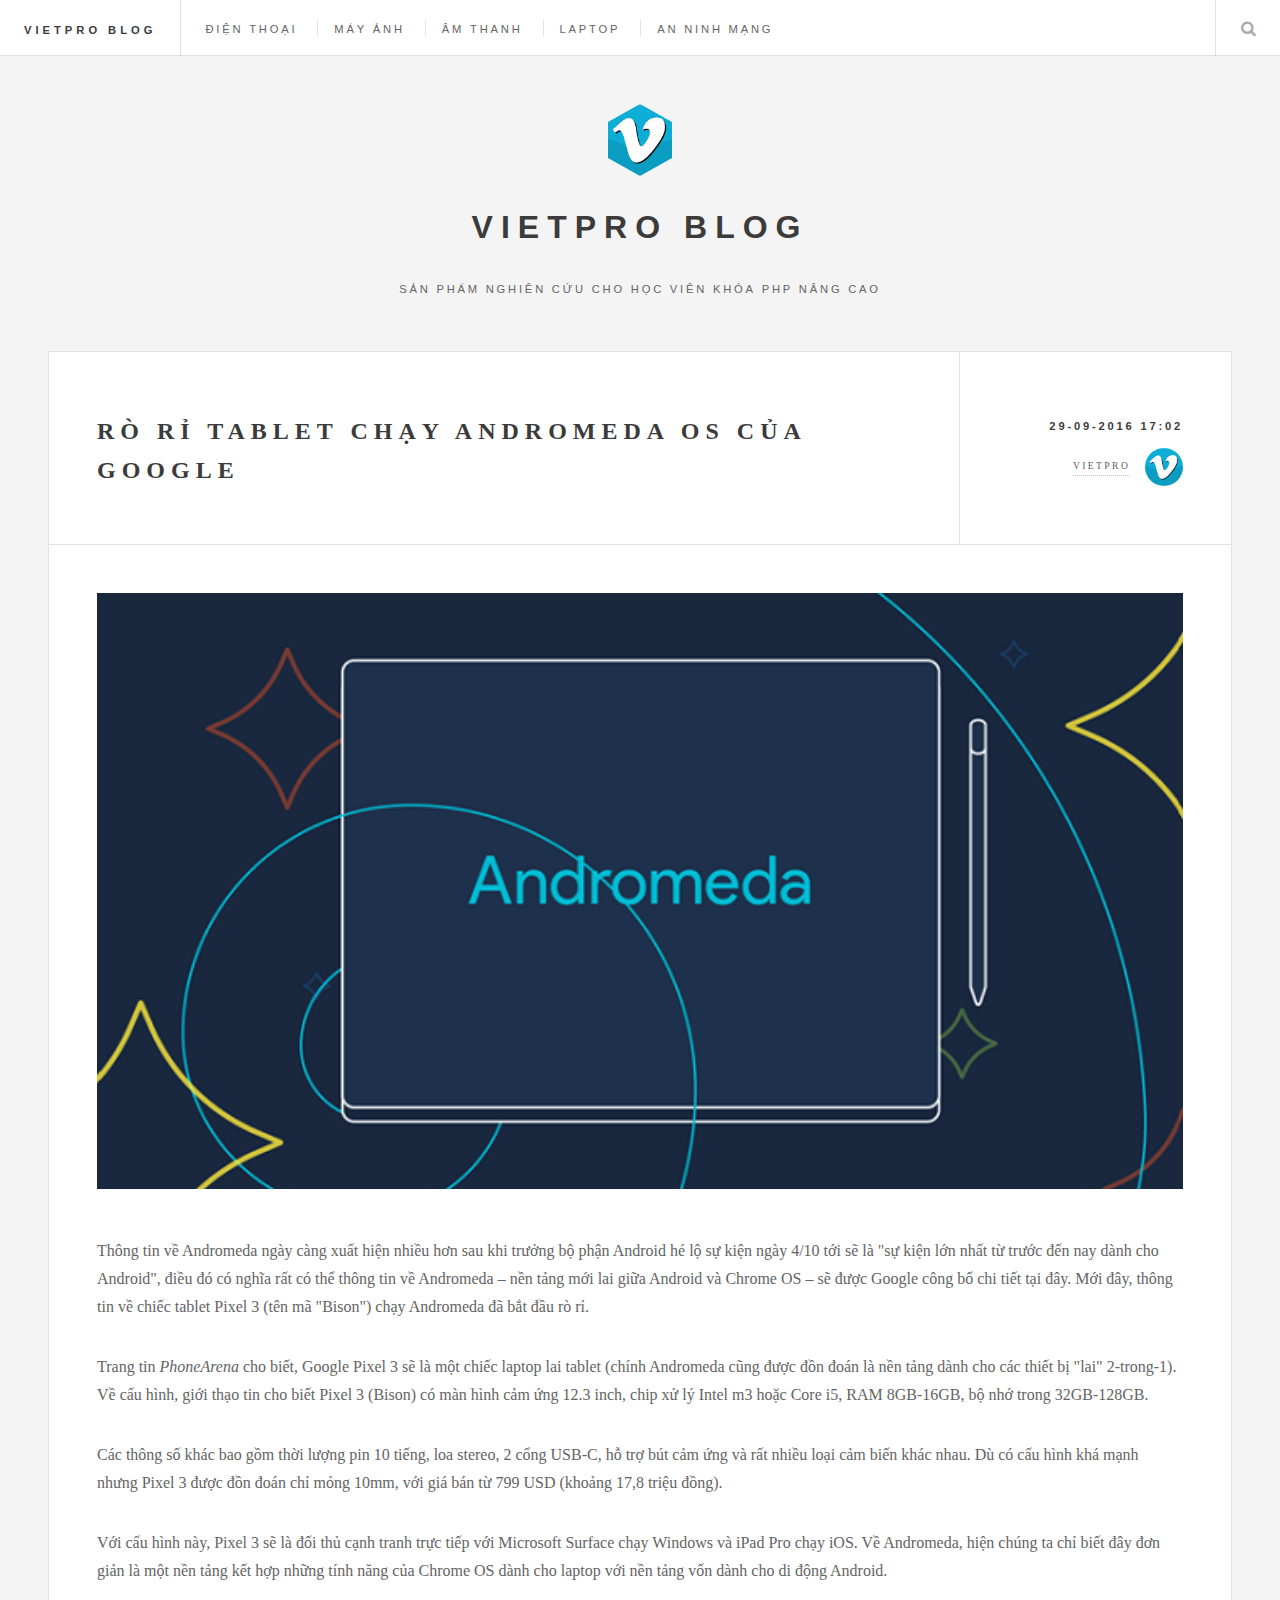
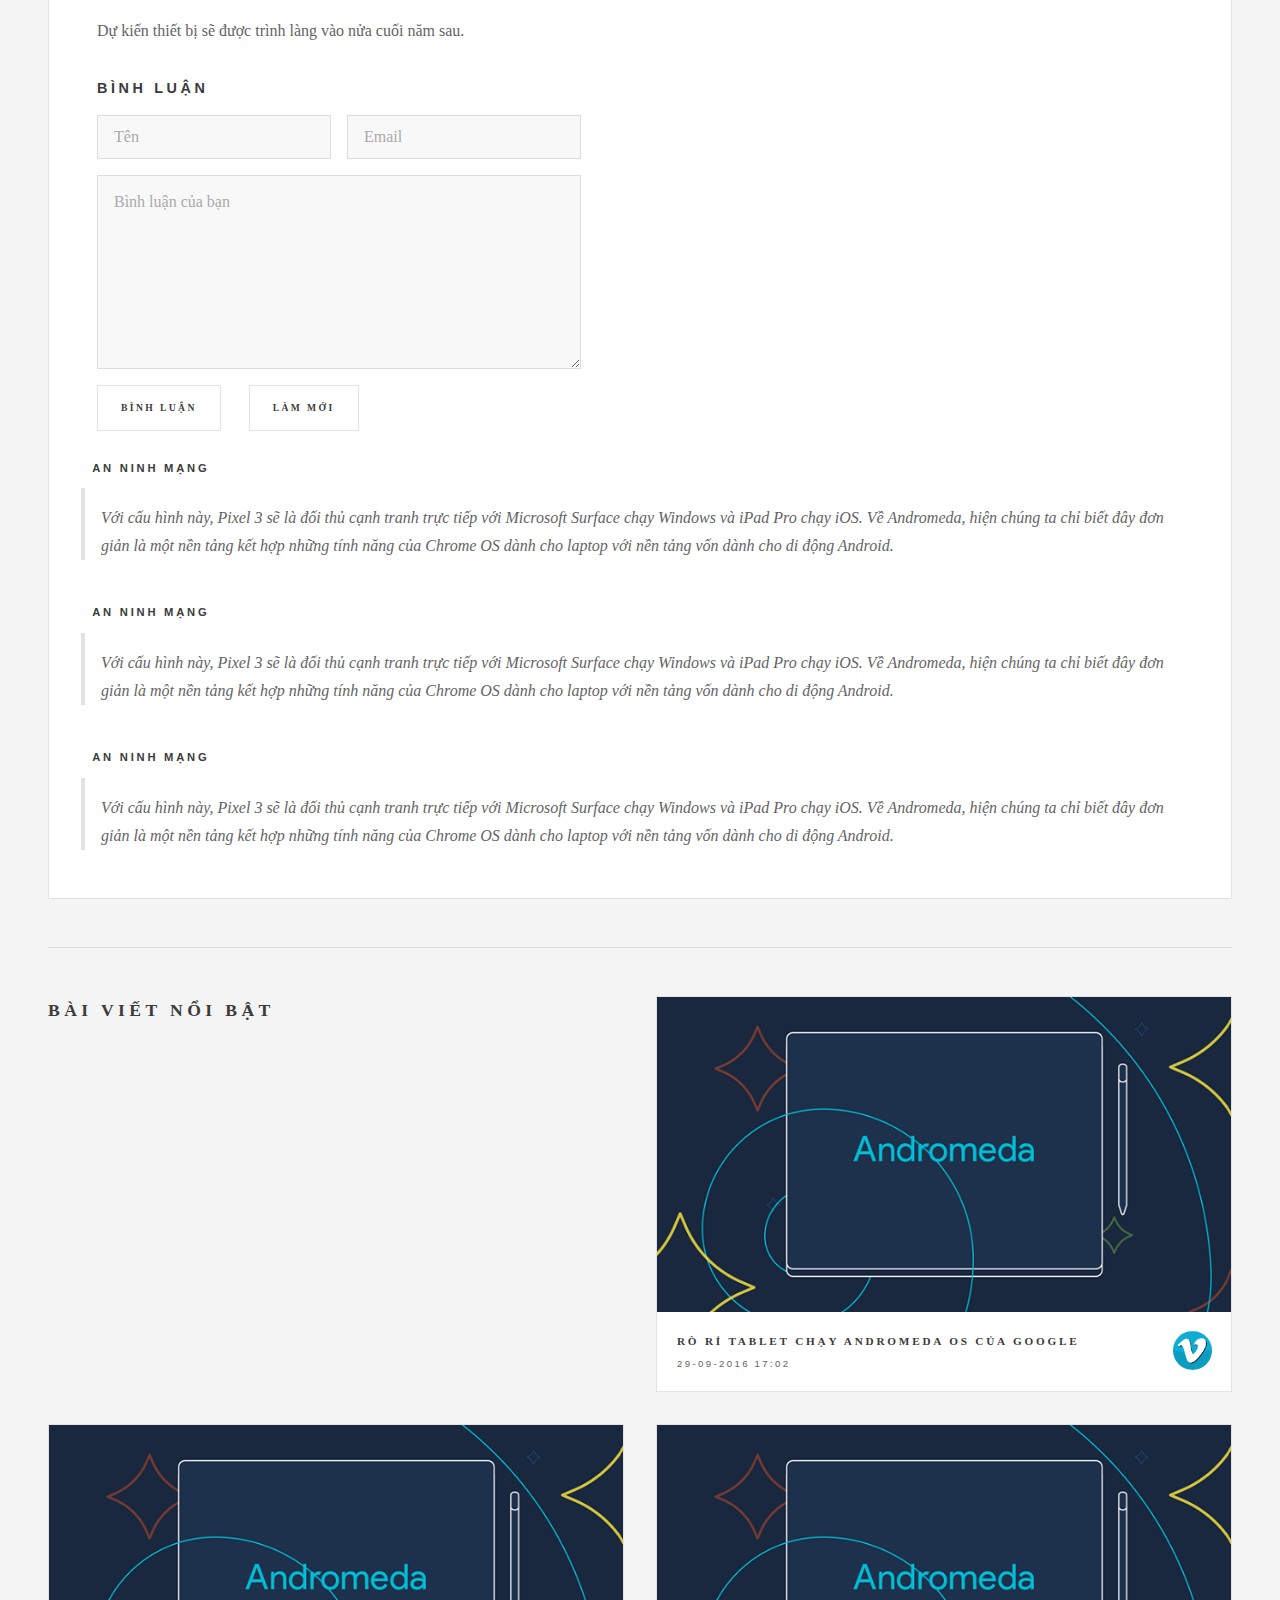
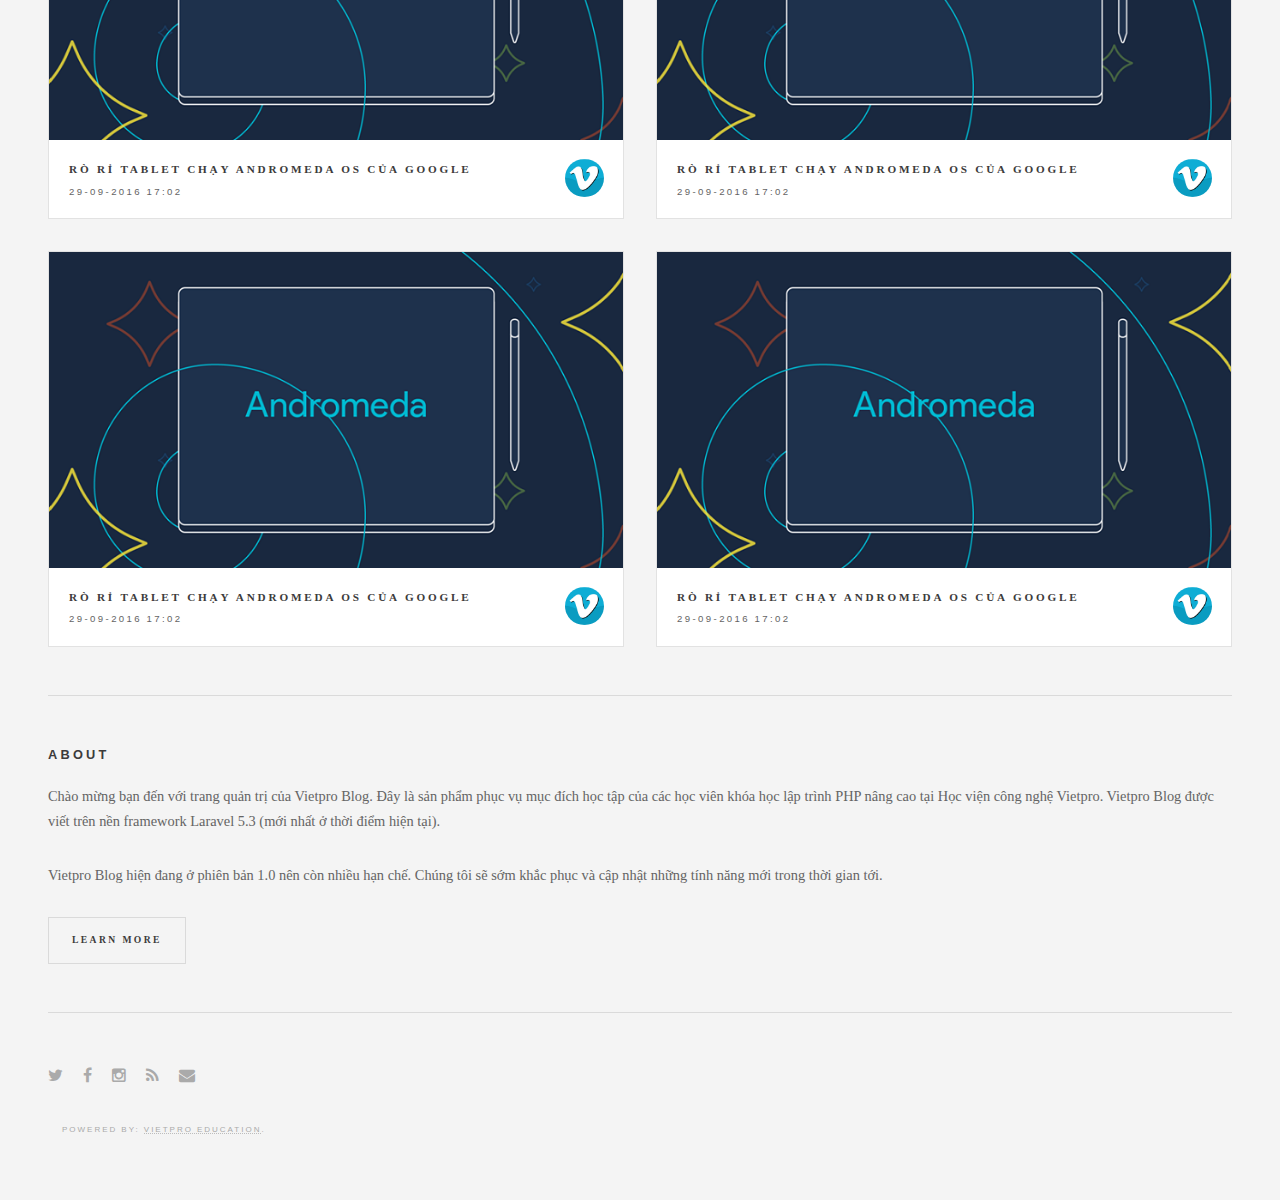
<file: public/Layout/frontend/single.html>
<!DOCTYPE HTML>
<html>
	<head>
		<title>Home | VietproBlog</title>
		<meta charset="utf-8" />
		<meta name="viewport" content="width=device-width, initial-scale=1" />
		<!--[if lte IE 8]><script src="assets/js/ie/html5shiv.js"></script><![endif]-->
		<link rel="stylesheet" href="assets/css/main.css" />
		<!-- Scripts -->
		<script src="assets/js/jquery.min.js"></script>
		<script src="assets/js/skel.min.js"></script>
		<script src="assets/js/util.js"></script>
		<!--[if lte IE 8]><script src="assets/js/ie/respond.min.js"></script><![endif]-->
		<script src="assets/js/main.js"></script>
		<!--[if lte IE 9]><link rel="stylesheet" href="assets/css/ie9.css" /><![endif]-->
		<!--[if lte IE 8]><link rel="stylesheet" href="assets/css/ie8.css" /><![endif]-->
	</head>
	<body>
		<!-- Wrapper -->
			<div id="wrapper">
				<!-- Header -->
				<header id="header">
					<h1><a href="#">Vietpro Blog</a></h1>
					<nav class="links">
						<ul>
						<li><a href="#">Điện thoại</a></li>
						<li><a href="#">Máy ảnh</a></li>
						<li><a href="#">Âm thanh</a></li>
						<li><a href="#">Laptop</a></li>
						<li><a href="#">An ninh mạng</a></li>
					</ul>
					</nav>
					<nav class="main">
						<ul>
							<li class="search">
								<a class="fa-search" href="#search">Search</a>
								<form id="search" method="post">
									<input type="text" name="query" placeholder="Search" />
									<div id="kq">
									</div>
								</form>
							</li>
						</ul>
					</nav>
				</header>
				<!-- Main -->
				<div id="main">
						<!-- Post -->
					<article class="post">
						<header>
							<div class="title">
								<h2>Rò rỉ tablet chạy Andromeda OS của Google</h2>
							</div>
							<div class="meta">
								<time class="published" datetime="2015-11-01">29-09-2016 17:02</time>
								<span class="author"><span class="name">Vietpro</span><img src="images/logo.jpg" alt="" /></span>
							</div>
						</header>
						<img class="image featured" src="img/1575964.jpg" alt="" />
						<p>
							<p>Th&ocirc;ng tin về Andromeda ng&agrave;y c&agrave;ng xuất hiện nhiều hơn sau khi trưởng bộ phận Android h&eacute; lộ sự kiện ng&agrave;y 4/10 tới sẽ l&agrave; &quot;sự kiện lớn nhất từ trước đến nay d&agrave;nh cho Android&quot;, điều đ&oacute; c&oacute; nghĩa rất c&oacute; thể th&ocirc;ng tin về Andromeda &ndash; nền tảng mới lai giữa Android v&agrave; Chrome OS &ndash; sẽ được Google c&ocirc;ng bố chi tiết tại đ&acirc;y. Mới đ&acirc;y, th&ocirc;ng tin về chiếc tablet Pixel 3 (t&ecirc;n m&atilde; &quot;Bison&quot;) chạy Andromeda đ&atilde; bắt đầu r&ograve; rỉ.</p>

							<p>Trang tin&nbsp;<em>PhoneArena&nbsp;</em>cho biết, Google Pixel 3 sẽ l&agrave; một chiếc laptop lai tablet (ch&iacute;nh Andromeda cũng được đồn đo&aacute;n l&agrave; nền tảng d&agrave;nh cho c&aacute;c thiết bị &quot;lai&quot; 2-trong-1). Về cấu h&igrave;nh, giới thạo tin cho biết Pixel 3 (Bison) c&oacute; m&agrave;n h&igrave;nh cảm ứng 12.3 inch, chip xử l&yacute; Intel m3 hoặc Core i5, RAM 8GB-16GB, bộ nhớ trong 32GB-128GB.</p>

							<p>C&aacute;c th&ocirc;ng số kh&aacute;c bao gồm thời lượng pin 10 tiếng, loa stereo, 2 cổng USB-C, hỗ trợ b&uacute;t cảm ứng v&agrave; rất nhiều loại cảm biến kh&aacute;c nhau. D&ugrave; c&oacute; cấu h&igrave;nh kh&aacute; mạnh nhưng Pixel 3 được đồn đo&aacute;n chỉ mỏng 10mm, với gi&aacute; b&aacute;n từ 799 USD (khoảng 17,8 triệu đồng).</p>

							<p>Với cấu h&igrave;nh n&agrave;y, Pixel 3 sẽ l&agrave; đối thủ cạnh tranh trực tiếp với Microsoft Surface chạy Windows v&agrave; iPad Pro chạy iOS. Về Andromeda, hiện ch&uacute;ng ta chỉ biết đ&acirc;y đơn giản l&agrave; một nền tảng kết hợp những t&iacute;nh năng của Chrome OS d&agrave;nh cho laptop với nền tảng vốn d&agrave;nh cho di động Android.</p>

							<p>Dự kiến thiết bị sẽ được tr&igrave;nh l&agrave;ng v&agrave;o nửa cuối năm sau.</p>
						</p>
						<h3>Bình luận</h3>
						<footer>
							<form method="post">
								<div class="row uniform">
									<div class="6u 12u$(xsmall)">
										<input required type="text" name="name" id="demo-name" value="" placeholder="Tên" />
									</div>
									<div class="6u$ 12u$(xsmall)">
										<input required type="email" name="email" id="demo-email" value="" placeholder="Email" />
									</div>
									<div class="12u$">
										<textarea required name="message" id="message" placeholder="Bình luận của bạn" rows="6"></textarea>
									</div>
									<div class="12u$">
										<ul class="actions">
											<li><input type="submit" value="Bình luận" /></li>
											<li><input type="reset" value="Làm mới" /></li>
										</ul>
									</div>
								</div>
							</form>
						</footer>
						<div class="row uniform">
							<h4>An ninh mạng</h4>
							<blockquote>Với cấu hình này, Pixel 3 sẽ là đối thủ cạnh tranh trực tiếp với Microsoft Surface chạy Windows và iPad Pro chạy iOS. Về Andromeda, hiện chúng ta chỉ biết đây đơn giản là một nền tảng kết hợp những tính năng của Chrome OS dành cho laptop với nền tảng vốn dành cho di động Android.</blockquote>
						</div>
						<div class="row uniform">
							<h4>An ninh mạng</h4>
							<blockquote>Với cấu hình này, Pixel 3 sẽ là đối thủ cạnh tranh trực tiếp với Microsoft Surface chạy Windows và iPad Pro chạy iOS. Về Andromeda, hiện chúng ta chỉ biết đây đơn giản là một nền tảng kết hợp những tính năng của Chrome OS dành cho laptop với nền tảng vốn dành cho di động Android.</blockquote>
						</div>
						<div class="row uniform">
							<h4>An ninh mạng</h4>
							<blockquote>Với cấu hình này, Pixel 3 sẽ là đối thủ cạnh tranh trực tiếp với Microsoft Surface chạy Windows và iPad Pro chạy iOS. Về Andromeda, hiện chúng ta chỉ biết đây đơn giản là một nền tảng kết hợp những tính năng của Chrome OS dành cho laptop với nền tảng vốn dành cho di động Android.</blockquote>
						</div>
					</article>
				</div>

				<!-- Sidebar -->
					<section id="sidebar">
						<!-- Intro -->
							<section id="intro">
								<a href="#" class="logo"><img src="images/logo.jpg" alt="" /></a>
								<header>
									<h2>Vietpro Blog</h2>
									<p>Sản phẩm nghiên cứu cho học viên khóa PHP nâng cao</p>
								</header>
							</section>
						<!-- Mini Posts -->
							<section>
								<div class="mini-posts">
								<h2>Bài viết nổi bật</h2>
									<!-- Mini Post -->
									<article class="mini-post">
										<header>
											<h3><a href="#">Rò rỉ tablet chạy Andromeda OS của Google</a></h3>
											<time class="published" datetime="2015-11-01">29-09-2016 17:02</time>
											<span class="author"><span class="name"></span><img src="images/logo.jpg" alt="" /></span>
										</header>
										<a href="#" class="image"><img src="img/1575964.jpg" alt="" /></a>
									</article>
									<article class="mini-post">
										<header>
											<h3><a href="#">Rò rỉ tablet chạy Andromeda OS của Google</a></h3>
											<time class="published" datetime="2015-11-01">29-09-2016 17:02</time>
											<span class="author"><span class="name"></span><img src="images/logo.jpg" alt="" /></span>
										</header>
										<a href="#" class="image"><img src="img/1575964.jpg" alt="" /></a>
									</article>
									<article class="mini-post">
										<header>
											<h3><a href="#">Rò rỉ tablet chạy Andromeda OS của Google</a></h3>
											<time class="published" datetime="2015-11-01">29-09-2016 17:02</time>
											<span class="author"><span class="name"></span><img src="images/logo.jpg" alt="" /></span>
										</header>
										<a href="#" class="image"><img src="img/1575964.jpg" alt="" /></a>
									</article>
									<article class="mini-post">
										<header>
											<h3><a href="#">Rò rỉ tablet chạy Andromeda OS của Google</a></h3>
											<time class="published" datetime="2015-11-01">29-09-2016 17:02</time>
											<span class="author"><span class="name"></span><img src="images/logo.jpg" alt="" /></span>
										</header>
										<a href="#" class="image"><img src="img/1575964.jpg" alt="" /></a>
									</article>
									<article class="mini-post">
										<header>
											<h3><a href="#">Rò rỉ tablet chạy Andromeda OS của Google</a></h3>
											<time class="published" datetime="2015-11-01">29-09-2016 17:02</time>
											<span class="author"><span class="name"></span><img src="images/logo.jpg" alt="" /></span>
										</header>
										<a href="#" class="image"><img src="img/1575964.jpg" alt="" /></a>
									</article>
								</div>
							</section>
						<!-- About -->
							<section class="blurb">
								<h2>About</h2>
								<p>Chào mừng bạn đến với trang quản trị của Vietpro Blog. Đây là sản phẩm phục vụ mục đích học tập của các học viên khóa học lập trình PHP nâng cao tại Học viện công nghệ Vietpro. Vietpro Blog được viết trên nền framework Laravel 5.3 (mới nhất ở thời điểm hiện tại).</p>
            					<p>Vietpro Blog hiện đang ở phiên bản 1.0 nên còn nhiều hạn chế. Chúng tôi sẽ sớm khắc phục và cập nhật những tính năng mới trong thời gian tới.</p>
								<ul class="actions">
									<li><a href="http://hocthietkeweb.net.vn/" class="button">Learn More</a></li>
								</ul>
							</section>

						<!-- Footer -->
							<section id="footer">
								<ul class="icons">
									<li><a href="#" class="fa-twitter"><span class="label">Twitter</span></a></li>
									<li><a href="#" class="fa-facebook"><span class="label">Facebook</span></a></li>
									<li><a href="#" class="fa-instagram"><span class="label">Instagram</span></a></li>
									<li><a href="#" class="fa-rss"><span class="label">RSS</span></a></li>
									<li><a href="#" class="fa-envelope"><span class="label">Email</span></a></li>
								</ul>
								<p class="copyright">&copy; Powered by: <a href="http://hocthietkeweb.net.vn/">Vietpro Education</a>.</p>
							</section>

					</section>

			</div>

		

	</body>
</html>
</file>
<file: public/Layout/frontend/assets/css/ie9.css>
/*
	Future Imperfect by HTML5 UP
	html5up.net | @n33co
	Free for personal and commercial use under the CCA 3.0 license (html5up.net/license)
*/

/* List */

	ul.posts article:after {
		clear: both;
		content: '';
		display: block;
	}

	ul.posts article .image {
		display: table-cell;
		vertical-align: top;
	}

	ul.posts article header {
		display: table-cell;
		padding-right: 1em;
		vertical-align: top;
	}

/* Author */

	.author .name {
		display: inline-block;
		vertical-align: middle;
	}

	.author img {
		display: inline-block;
		vertical-align: middle;
	}

/* Post */

	.post:after {
		clear: both;
		content: '';
		display: block;
	}

	.post > header:after {
		clear: both;
		content: '';
		display: block;
	}

	.post > header .title {
		display: table-cell;
		vertical-align: top;
		width: 65%;
	}

	.post > header .meta {
		display: table-cell;
		vertical-align: top;
		width: 30%;
	}

	.post > footer:after {
		clear: both;
		content: '';
		display: block;
	}

	.post > footer .actions {
		display: inline-block;
	}

	.post > footer .stats {
		display: inline-block;
		margin-left: 2em;
	}

/* Mini Post */

	.mini-post .image {
		display: block;
	}

/* Header */

	#header:after {
		clear: both;
		content: '';
		display: block;
	}

	#header h1 {
		float: left;
	}

	#header .links {
		float: left;
	}

	#header .main {
		position: absolute;
		right: 0;
		top: 0;
	}

/* Wrapper */

/* Sidebar */

	#sidebar {
		display: table-cell;
		margin-right: 0;
		padding-right: 3em;
		vertical-align: top;
	}

/* Main */

	#main {
		display: table-cell;
		vertical-align: top;
	}
</file>
<file: public/Layout/backend/dashboard.css>
/*
 * Base structure
 */

/* Move down content because we have a fixed navbar that is 50px tall */
body {
  padding-top: 50px;
}


/*
 * Global add-ons
 */

.sub-header {
  padding-bottom: 10px;
  border-bottom: 1px solid #eee;
}

/*
 * Top navigation
 * Hide default border to remove 1px line.
 */
.navbar-fixed-top {
  border: 0;
}

/*
 * Sidebar
 */

/* Hide for mobile, show later */
.sidebar {
  display: none;
}
@media (min-width: 768px) {
  .sidebar {
    position: fixed;
    top: 51px;
    bottom: 0;
    left: 0;
    z-index: 1000;
    display: block;
    padding: 20px;
    overflow-x: hidden;
    overflow-y: auto; /* Scrollable contents if viewport is shorter than content. */
    background-color: #f5f5f5;
    border-right: 1px solid #eee;
  }
}

/* Sidebar navigation */
.nav-sidebar {
  margin-right: -21px; /* 20px padding + 1px border */
  margin-bottom: 20px;
  margin-left: -20px;
}
.nav-sidebar > li > a {
  padding-right: 20px;
  padding-left: 20px;
}
.nav-sidebar > .active > a,
.nav-sidebar > .active > a:hover,
.nav-sidebar > .active > a:focus {
  color: #fff;
  background-color: #428bca;
}


/*
 * Main content
 */

.main {
  padding: 20px;
}
@media (min-width: 768px) {
  .main {
    padding-right: 40px;
    padding-left: 40px;
  }
}
.main .page-header {
  margin-top: 0;
}


/*
 * Placeholder dashboard ideas
 */

.placeholders {
  margin-bottom: 30px;
  text-align: center;
}
.placeholders h4 {
  margin-bottom: 0;
}
.placeholder {
  margin-bottom: 20px;
}
.placeholder img {
  display: inline-block;
  border-radius: 50%;
}
</file>
<file: public/Layout/backend/signin.css>
body {
  padding-top: 40px;
  padding-bottom: 40px;
  background-color: #eee;
}

.form-signin {
  max-width: 330px;
  padding: 15px;
  margin: 0 auto;
}
.form-signin .form-signin-heading,
.form-signin .checkbox {
  margin-bottom: 10px;
}
.form-signin .checkbox {
  font-weight: normal;
}
.form-signin .form-control {
  position: relative;
  height: auto;
  -webkit-box-sizing: border-box;
     -moz-box-sizing: border-box;
          box-sizing: border-box;
  padding: 10px;
  font-size: 16px;
}
.form-signin .form-control:focus {
  z-index: 2;
}
.form-signin input[type="email"] {
  margin-bottom: -1px;
  border-bottom-right-radius: 0;
  border-bottom-left-radius: 0;
}
.form-signin input[type="password"] {
  margin-bottom: 10px;
  border-top-left-radius: 0;
  border-top-right-radius: 0;
}
</file>
<file: public/Layout/frontend/assets/css/main.css>
@import url(font-awesome.min.css);
@import url("http://fonts.googleapis.com/css?family=Source+Sans+Pro:400,700|Raleway:400,800,900");


/* Reset */

	html, body, div, span, applet, object, iframe, h1, h2, h3, h4, h5, h6, p, blockquote, pre, a, abbr, acronym, address, big, cite, code, del, dfn, em, img, ins, kbd, q, s, samp, small, strike, strong, sub, sup, tt, var, b, u, i, center, dl, dt, dd, ol, ul, li, fieldset, form, label, legend, table, caption, tbody, tfoot, thead, tr, th, td, article, aside, canvas, details, embed, figure, figcaption, footer, header, hgroup, menu, nav, output, ruby, section, summary, time, mark, audio, video {
		margin: 0;
		padding: 0;
		border: 0;
		font-size: 100%;
		font: inherit;
		vertical-align: baseline;
	}

	article, aside, details, figcaption, figure, footer, header, hgroup, menu, nav, section {
		display: block;
	}

	body {
		line-height: 1;
	}

	ol, ul {
		list-style: none;
	}

	blockquote, q {
		quotes: none;
	}

	blockquote:before, blockquote:after, q:before, q:after {
		content: '';
		content: none;
	}

	table {
		border-collapse: collapse;
		border-spacing: 0;
	}

	body {
		-webkit-text-size-adjust: none;
	}

/* Box Model */

	*, *:before, *:after {
		-moz-box-sizing: border-box;
		-webkit-box-sizing: border-box;
		box-sizing: border-box;
	}

/* Grid */

	.row {
		border-bottom: solid 1px transparent;
		-moz-box-sizing: border-box;
		-webkit-box-sizing: border-box;
		box-sizing: border-box;
	}

	.row > * {
		float: left;
		-moz-box-sizing: border-box;
		-webkit-box-sizing: border-box;
		box-sizing: border-box;
	}

	.row:after, .row:before {
		content: '';
		display: block;
		clear: both;
		height: 0;
	}

	.row.uniform > * > :first-child {
		margin-top: 0;
	}

	.row.uniform > * > :last-child {
		margin-bottom: 0;
	}

	.row.\30 \25 > * {
		padding: 0 0 0 0em;
	}

	.row.\30 \25 {
		margin: 0 0 -1px 0em;
	}

	.row.uniform.\30 \25 > * {
		padding: 0em 0 0 0em;
	}

	.row.uniform.\30 \25 {
		margin: 0em 0 -1px 0em;
	}

	.row > * {
		padding: 0 0 0 1em;
	}

	.row {
		margin: 0 0 -1px -1em;
	}

	.row.uniform > * {
		padding: 1em 0 0 1em;
	}

	.row.uniform {
		margin: -1em 0 -1px -1em;
	}

	.row.\32 00\25 > * {
		padding: 0 0 0 2em;
	}

	.row.\32 00\25 {
		margin: 0 0 -1px -2em;
	}

	.row.uniform.\32 00\25 > * {
		padding: 2em 0 0 2em;
	}

	.row.uniform.\32 00\25 {
		margin: -2em 0 -1px -2em;
	}

	.row.\31 50\25 > * {
		padding: 0 0 0 1.5em;
	}

	.row.\31 50\25 {
		margin: 0 0 -1px -1.5em;
	}

	.row.uniform.\31 50\25 > * {
		padding: 1.5em 0 0 1.5em;
	}

	.row.uniform.\31 50\25 {
		margin: -1.5em 0 -1px -1.5em;
	}

	.row.\35 0\25 > * {
		padding: 0 0 0 0.5em;
	}

	.row.\35 0\25 {
		margin: 0 0 -1px -0.5em;
	}

	.row.uniform.\35 0\25 > * {
		padding: 0.5em 0 0 0.5em;
	}

	.row.uniform.\35 0\25 {
		margin: -0.5em 0 -1px -0.5em;
	}

	.row.\32 5\25 > * {
		padding: 0 0 0 0.25em;
	}

	.row.\32 5\25 {
		margin: 0 0 -1px -0.25em;
	}

	.row.uniform.\32 5\25 > * {
		padding: 0.25em 0 0 0.25em;
	}

	.row.uniform.\32 5\25 {
		margin: -0.25em 0 -1px -0.25em;
	}

	.\31 2u, .\31 2u\24 {
		width: 100%;
		clear: none;
		margin-left: 0;
	}

	.\31 1u, .\31 1u\24 {
		width: 91.6666666667%;
		clear: none;
		margin-left: 0;
	}

	.\31 0u, .\31 0u\24 {
		width: 83.3333333333%;
		clear: none;
		margin-left: 0;
	}

	.\39 u, .\39 u\24 {
		width: 75%;
		clear: none;
		margin-left: 0;
	}

	.\38 u, .\38 u\24 {
		width: 66.6666666667%;
		clear: none;
		margin-left: 0;
	}

	.\37 u, .\37 u\24 {
		width: 58.3333333333%;
		clear: none;
		margin-left: 0;
	}

	.\36 u, .\36 u\24 {
		width: 50%;
		clear: none;
		margin-left: 0;
	}

	.\35 u, .\35 u\24 {
		width: 41.6666666667%;
		clear: none;
		margin-left: 0;
	}

	.\34 u, .\34 u\24 {
		width: 33.3333333333%;
		clear: none;
		margin-left: 0;
	}

	.\33 u, .\33 u\24 {
		width: 25%;
		clear: none;
		margin-left: 0;
	}

	.\32 u, .\32 u\24 {
		width: 16.6666666667%;
		clear: none;
		margin-left: 0;
	}

	.\31 u, .\31 u\24 {
		width: 8.3333333333%;
		clear: none;
		margin-left: 0;
	}

	.\31 2u\24 + *,
	.\31 1u\24 + *,
	.\31 0u\24 + *,
	.\39 u\24 + *,
	.\38 u\24 + *,
	.\37 u\24 + *,
	.\36 u\24 + *,
	.\35 u\24 + *,
	.\34 u\24 + *,
	.\33 u\24 + *,
	.\32 u\24 + *,
	.\31 u\24 + * {
		clear: left;
	}

	.\-11u {
		margin-left: 91.66667%;
	}

	.\-10u {
		margin-left: 83.33333%;
	}

	.\-9u {
		margin-left: 75%;
	}

	.\-8u {
		margin-left: 66.66667%;
	}

	.\-7u {
		margin-left: 58.33333%;
	}

	.\-6u {
		margin-left: 50%;
	}

	.\-5u {
		margin-left: 41.66667%;
	}

	.\-4u {
		margin-left: 33.33333%;
	}

	.\-3u {
		margin-left: 25%;
	}

	.\-2u {
		margin-left: 16.66667%;
	}

	.\-1u {
		margin-left: 8.33333%;
	}

	@media screen and (max-width: 1680px) {

		.row > * {
			padding: 0 0 0 1em;
		}

		.row {
			margin: 0 0 -1px -1em;
		}

		.row.uniform > * {
			padding: 1em 0 0 1em;
		}

		.row.uniform {
			margin: -1em 0 -1px -1em;
		}

		.row.\32 00\25 > * {
			padding: 0 0 0 2em;
		}

		.row.\32 00\25 {
			margin: 0 0 -1px -2em;
		}

		.row.uniform.\32 00\25 > * {
			padding: 2em 0 0 2em;
		}

		.row.uniform.\32 00\25 {
			margin: -2em 0 -1px -2em;
		}

		.row.\31 50\25 > * {
			padding: 0 0 0 1.5em;
		}

		.row.\31 50\25 {
			margin: 0 0 -1px -1.5em;
		}

		.row.uniform.\31 50\25 > * {
			padding: 1.5em 0 0 1.5em;
		}

		.row.uniform.\31 50\25 {
			margin: -1.5em 0 -1px -1.5em;
		}

		.row.\35 0\25 > * {
			padding: 0 0 0 0.5em;
		}

		.row.\35 0\25 {
			margin: 0 0 -1px -0.5em;
		}

		.row.uniform.\35 0\25 > * {
			padding: 0.5em 0 0 0.5em;
		}

		.row.uniform.\35 0\25 {
			margin: -0.5em 0 -1px -0.5em;
		}

		.row.\32 5\25 > * {
			padding: 0 0 0 0.25em;
		}

		.row.\32 5\25 {
			margin: 0 0 -1px -0.25em;
		}

		.row.uniform.\32 5\25 > * {
			padding: 0.25em 0 0 0.25em;
		}

		.row.uniform.\32 5\25 {
			margin: -0.25em 0 -1px -0.25em;
		}

		.\31 2u\28xlarge\29, .\31 2u\24\28xlarge\29 {
			width: 100%;
			clear: none;
			margin-left: 0;
		}

		.\31 1u\28xlarge\29, .\31 1u\24\28xlarge\29 {
			width: 91.6666666667%;
			clear: none;
			margin-left: 0;
		}

		.\31 0u\28xlarge\29, .\31 0u\24\28xlarge\29 {
			width: 83.3333333333%;
			clear: none;
			margin-left: 0;
		}

		.\39 u\28xlarge\29, .\39 u\24\28xlarge\29 {
			width: 75%;
			clear: none;
			margin-left: 0;
		}

		.\38 u\28xlarge\29, .\38 u\24\28xlarge\29 {
			width: 66.6666666667%;
			clear: none;
			margin-left: 0;
		}

		.\37 u\28xlarge\29, .\37 u\24\28xlarge\29 {
			width: 58.3333333333%;
			clear: none;
			margin-left: 0;
		}

		.\36 u\28xlarge\29, .\36 u\24\28xlarge\29 {
			width: 50%;
			clear: none;
			margin-left: 0;
		}

		.\35 u\28xlarge\29, .\35 u\24\28xlarge\29 {
			width: 41.6666666667%;
			clear: none;
			margin-left: 0;
		}

		.\34 u\28xlarge\29, .\34 u\24\28xlarge\29 {
			width: 33.3333333333%;
			clear: none;
			margin-left: 0;
		}

		.\33 u\28xlarge\29, .\33 u\24\28xlarge\29 {
			width: 25%;
			clear: none;
			margin-left: 0;
		}

		.\32 u\28xlarge\29, .\32 u\24\28xlarge\29 {
			width: 16.6666666667%;
			clear: none;
			margin-left: 0;
		}

		.\31 u\28xlarge\29, .\31 u\24\28xlarge\29 {
			width: 8.3333333333%;
			clear: none;
			margin-left: 0;
		}

		.\31 2u\24\28xlarge\29 + *,
		.\31 1u\24\28xlarge\29 + *,
		.\31 0u\24\28xlarge\29 + *,
		.\39 u\24\28xlarge\29 + *,
		.\38 u\24\28xlarge\29 + *,
		.\37 u\24\28xlarge\29 + *,
		.\36 u\24\28xlarge\29 + *,
		.\35 u\24\28xlarge\29 + *,
		.\34 u\24\28xlarge\29 + *,
		.\33 u\24\28xlarge\29 + *,
		.\32 u\24\28xlarge\29 + *,
		.\31 u\24\28xlarge\29 + * {
			clear: left;
		}

		.\-11u\28xlarge\29 {
			margin-left: 91.66667%;
		}

		.\-10u\28xlarge\29 {
			margin-left: 83.33333%;
		}

		.\-9u\28xlarge\29 {
			margin-left: 75%;
		}

		.\-8u\28xlarge\29 {
			margin-left: 66.66667%;
		}

		.\-7u\28xlarge\29 {
			margin-left: 58.33333%;
		}

		.\-6u\28xlarge\29 {
			margin-left: 50%;
		}

		.\-5u\28xlarge\29 {
			margin-left: 41.66667%;
		}

		.\-4u\28xlarge\29 {
			margin-left: 33.33333%;
		}

		.\-3u\28xlarge\29 {
			margin-left: 25%;
		}

		.\-2u\28xlarge\29 {
			margin-left: 16.66667%;
		}

		.\-1u\28xlarge\29 {
			margin-left: 8.33333%;
		}

	}

	@media screen and (max-width: 1280px) {

		.row > * {
			padding: 0 0 0 1em;
		}

		.row {
			margin: 0 0 -1px -1em;
		}

		.row.uniform > * {
			padding: 1em 0 0 1em;
		}

		.row.uniform {
			margin: -1em 0 -1px -1em;
		}

		.row.\32 00\25 > * {
			padding: 0 0 0 2em;
		}

		.row.\32 00\25 {
			margin: 0 0 -1px -2em;
		}

		.row.uniform.\32 00\25 > * {
			padding: 2em 0 0 2em;
		}

		.row.uniform.\32 00\25 {
			margin: -2em 0 -1px -2em;
		}

		.row.\31 50\25 > * {
			padding: 0 0 0 1.5em;
		}

		.row.\31 50\25 {
			margin: 0 0 -1px -1.5em;
		}

		.row.uniform.\31 50\25 > * {
			padding: 1.5em 0 0 1.5em;
		}

		.row.uniform.\31 50\25 {
			margin: -1.5em 0 -1px -1.5em;
		}

		.row.\35 0\25 > * {
			padding: 0 0 0 0.5em;
		}

		.row.\35 0\25 {
			margin: 0 0 -1px -0.5em;
		}

		.row.uniform.\35 0\25 > * {
			padding: 0.5em 0 0 0.5em;
		}

		.row.uniform.\35 0\25 {
			margin: -0.5em 0 -1px -0.5em;
		}

		.row.\32 5\25 > * {
			padding: 0 0 0 0.25em;
		}

		.row.\32 5\25 {
			margin: 0 0 -1px -0.25em;
		}

		.row.uniform.\32 5\25 > * {
			padding: 0.25em 0 0 0.25em;
		}

		.row.uniform.\32 5\25 {
			margin: -0.25em 0 -1px -0.25em;
		}

		.\31 2u\28large\29, .\31 2u\24\28large\29 {
			width: 100%;
			clear: none;
			margin-left: 0;
		}

		.\31 1u\28large\29, .\31 1u\24\28large\29 {
			width: 91.6666666667%;
			clear: none;
			margin-left: 0;
		}

		.\31 0u\28large\29, .\31 0u\24\28large\29 {
			width: 83.3333333333%;
			clear: none;
			margin-left: 0;
		}

		.\39 u\28large\29, .\39 u\24\28large\29 {
			width: 75%;
			clear: none;
			margin-left: 0;
		}

		.\38 u\28large\29, .\38 u\24\28large\29 {
			width: 66.6666666667%;
			clear: none;
			margin-left: 0;
		}

		.\37 u\28large\29, .\37 u\24\28large\29 {
			width: 58.3333333333%;
			clear: none;
			margin-left: 0;
		}

		.\36 u\28large\29, .\36 u\24\28large\29 {
			width: 50%;
			clear: none;
			margin-left: 0;
		}

		.\35 u\28large\29, .\35 u\24\28large\29 {
			width: 41.6666666667%;
			clear: none;
			margin-left: 0;
		}

		.\34 u\28large\29, .\34 u\24\28large\29 {
			width: 33.3333333333%;
			clear: none;
			margin-left: 0;
		}

		.\33 u\28large\29, .\33 u\24\28large\29 {
			width: 25%;
			clear: none;
			margin-left: 0;
		}

		.\32 u\28large\29, .\32 u\24\28large\29 {
			width: 16.6666666667%;
			clear: none;
			margin-left: 0;
		}

		.\31 u\28large\29, .\31 u\24\28large\29 {
			width: 8.3333333333%;
			clear: none;
			margin-left: 0;
		}

		.\31 2u\24\28large\29 + *,
		.\31 1u\24\28large\29 + *,
		.\31 0u\24\28large\29 + *,
		.\39 u\24\28large\29 + *,
		.\38 u\24\28large\29 + *,
		.\37 u\24\28large\29 + *,
		.\36 u\24\28large\29 + *,
		.\35 u\24\28large\29 + *,
		.\34 u\24\28large\29 + *,
		.\33 u\24\28large\29 + *,
		.\32 u\24\28large\29 + *,
		.\31 u\24\28large\29 + * {
			clear: left;
		}

		.\-11u\28large\29 {
			margin-left: 91.66667%;
		}

		.\-10u\28large\29 {
			margin-left: 83.33333%;
		}

		.\-9u\28large\29 {
			margin-left: 75%;
		}

		.\-8u\28large\29 {
			margin-left: 66.66667%;
		}

		.\-7u\28large\29 {
			margin-left: 58.33333%;
		}

		.\-6u\28large\29 {
			margin-left: 50%;
		}

		.\-5u\28large\29 {
			margin-left: 41.66667%;
		}

		.\-4u\28large\29 {
			margin-left: 33.33333%;
		}

		.\-3u\28large\29 {
			margin-left: 25%;
		}

		.\-2u\28large\29 {
			margin-left: 16.66667%;
		}

		.\-1u\28large\29 {
			margin-left: 8.33333%;
		}

	}

	@media screen and (max-width: 980px) {

		.row > * {
			padding: 0 0 0 1em;
		}

		.row {
			margin: 0 0 -1px -1em;
		}

		.row.uniform > * {
			padding: 1em 0 0 1em;
		}

		.row.uniform {
			margin: -1em 0 -1px -1em;
		}

		.row.\32 00\25 > * {
			padding: 0 0 0 2em;
		}

		.row.\32 00\25 {
			margin: 0 0 -1px -2em;
		}

		.row.uniform.\32 00\25 > * {
			padding: 2em 0 0 2em;
		}

		.row.uniform.\32 00\25 {
			margin: -2em 0 -1px -2em;
		}

		.row.\31 50\25 > * {
			padding: 0 0 0 1.5em;
		}

		.row.\31 50\25 {
			margin: 0 0 -1px -1.5em;
		}

		.row.uniform.\31 50\25 > * {
			padding: 1.5em 0 0 1.5em;
		}

		.row.uniform.\31 50\25 {
			margin: -1.5em 0 -1px -1.5em;
		}

		.row.\35 0\25 > * {
			padding: 0 0 0 0.5em;
		}

		.row.\35 0\25 {
			margin: 0 0 -1px -0.5em;
		}

		.row.uniform.\35 0\25 > * {
			padding: 0.5em 0 0 0.5em;
		}

		.row.uniform.\35 0\25 {
			margin: -0.5em 0 -1px -0.5em;
		}

		.row.\32 5\25 > * {
			padding: 0 0 0 0.25em;
		}

		.row.\32 5\25 {
			margin: 0 0 -1px -0.25em;
		}

		.row.uniform.\32 5\25 > * {
			padding: 0.25em 0 0 0.25em;
		}

		.row.uniform.\32 5\25 {
			margin: -0.25em 0 -1px -0.25em;
		}

		.\31 2u\28medium\29, .\31 2u\24\28medium\29 {
			width: 100%;
			clear: none;
			margin-left: 0;
		}

		.\31 1u\28medium\29, .\31 1u\24\28medium\29 {
			width: 91.6666666667%;
			clear: none;
			margin-left: 0;
		}

		.\31 0u\28medium\29, .\31 0u\24\28medium\29 {
			width: 83.3333333333%;
			clear: none;
			margin-left: 0;
		}

		.\39 u\28medium\29, .\39 u\24\28medium\29 {
			width: 75%;
			clear: none;
			margin-left: 0;
		}

		.\38 u\28medium\29, .\38 u\24\28medium\29 {
			width: 66.6666666667%;
			clear: none;
			margin-left: 0;
		}

		.\37 u\28medium\29, .\37 u\24\28medium\29 {
			width: 58.3333333333%;
			clear: none;
			margin-left: 0;
		}

		.\36 u\28medium\29, .\36 u\24\28medium\29 {
			width: 50%;
			clear: none;
			margin-left: 0;
		}

		.\35 u\28medium\29, .\35 u\24\28medium\29 {
			width: 41.6666666667%;
			clear: none;
			margin-left: 0;
		}

		.\34 u\28medium\29, .\34 u\24\28medium\29 {
			width: 33.3333333333%;
			clear: none;
			margin-left: 0;
		}

		.\33 u\28medium\29, .\33 u\24\28medium\29 {
			width: 25%;
			clear: none;
			margin-left: 0;
		}

		.\32 u\28medium\29, .\32 u\24\28medium\29 {
			width: 16.6666666667%;
			clear: none;
			margin-left: 0;
		}

		.\31 u\28medium\29, .\31 u\24\28medium\29 {
			width: 8.3333333333%;
			clear: none;
			margin-left: 0;
		}

		.\31 2u\24\28medium\29 + *,
		.\31 1u\24\28medium\29 + *,
		.\31 0u\24\28medium\29 + *,
		.\39 u\24\28medium\29 + *,
		.\38 u\24\28medium\29 + *,
		.\37 u\24\28medium\29 + *,
		.\36 u\24\28medium\29 + *,
		.\35 u\24\28medium\29 + *,
		.\34 u\24\28medium\29 + *,
		.\33 u\24\28medium\29 + *,
		.\32 u\24\28medium\29 + *,
		.\31 u\24\28medium\29 + * {
			clear: left;
		}

		.\-11u\28medium\29 {
			margin-left: 91.66667%;
		}

		.\-10u\28medium\29 {
			margin-left: 83.33333%;
		}

		.\-9u\28medium\29 {
			margin-left: 75%;
		}

		.\-8u\28medium\29 {
			margin-left: 66.66667%;
		}

		.\-7u\28medium\29 {
			margin-left: 58.33333%;
		}

		.\-6u\28medium\29 {
			margin-left: 50%;
		}

		.\-5u\28medium\29 {
			margin-left: 41.66667%;
		}

		.\-4u\28medium\29 {
			margin-left: 33.33333%;
		}

		.\-3u\28medium\29 {
			margin-left: 25%;
		}

		.\-2u\28medium\29 {
			margin-left: 16.66667%;
		}

		.\-1u\28medium\29 {
			margin-left: 8.33333%;
		}

	}

	@media screen and (max-width: 736px) {

		.row > * {
			padding: 0 0 0 1em;
		}

		.row {
			margin: 0 0 -1px -1em;
		}

		.row.uniform > * {
			padding: 1em 0 0 1em;
		}

		.row.uniform {
			margin: -1em 0 -1px -1em;
		}

		.row.\32 00\25 > * {
			padding: 0 0 0 2em;
		}

		.row.\32 00\25 {
			margin: 0 0 -1px -2em;
		}

		.row.uniform.\32 00\25 > * {
			padding: 2em 0 0 2em;
		}

		.row.uniform.\32 00\25 {
			margin: -2em 0 -1px -2em;
		}

		.row.\31 50\25 > * {
			padding: 0 0 0 1.5em;
		}

		.row.\31 50\25 {
			margin: 0 0 -1px -1.5em;
		}

		.row.uniform.\31 50\25 > * {
			padding: 1.5em 0 0 1.5em;
		}

		.row.uniform.\31 50\25 {
			margin: -1.5em 0 -1px -1.5em;
		}

		.row.\35 0\25 > * {
			padding: 0 0 0 0.5em;
		}

		.row.\35 0\25 {
			margin: 0 0 -1px -0.5em;
		}

		.row.uniform.\35 0\25 > * {
			padding: 0.5em 0 0 0.5em;
		}

		.row.uniform.\35 0\25 {
			margin: -0.5em 0 -1px -0.5em;
		}

		.row.\32 5\25 > * {
			padding: 0 0 0 0.25em;
		}

		.row.\32 5\25 {
			margin: 0 0 -1px -0.25em;
		}

		.row.uniform.\32 5\25 > * {
			padding: 0.25em 0 0 0.25em;
		}

		.row.uniform.\32 5\25 {
			margin: -0.25em 0 -1px -0.25em;
		}

		.\31 2u\28small\29, .\31 2u\24\28small\29 {
			width: 100%;
			clear: none;
			margin-left: 0;
		}

		.\31 1u\28small\29, .\31 1u\24\28small\29 {
			width: 91.6666666667%;
			clear: none;
			margin-left: 0;
		}

		.\31 0u\28small\29, .\31 0u\24\28small\29 {
			width: 83.3333333333%;
			clear: none;
			margin-left: 0;
		}

		.\39 u\28small\29, .\39 u\24\28small\29 {
			width: 75%;
			clear: none;
			margin-left: 0;
		}

		.\38 u\28small\29, .\38 u\24\28small\29 {
			width: 66.6666666667%;
			clear: none;
			margin-left: 0;
		}

		.\37 u\28small\29, .\37 u\24\28small\29 {
			width: 58.3333333333%;
			clear: none;
			margin-left: 0;
		}

		.\36 u\28small\29, .\36 u\24\28small\29 {
			width: 50%;
			clear: none;
			margin-left: 0;
		}

		.\35 u\28small\29, .\35 u\24\28small\29 {
			width: 41.6666666667%;
			clear: none;
			margin-left: 0;
		}

		.\34 u\28small\29, .\34 u\24\28small\29 {
			width: 33.3333333333%;
			clear: none;
			margin-left: 0;
		}

		.\33 u\28small\29, .\33 u\24\28small\29 {
			width: 25%;
			clear: none;
			margin-left: 0;
		}

		.\32 u\28small\29, .\32 u\24\28small\29 {
			width: 16.6666666667%;
			clear: none;
			margin-left: 0;
		}

		.\31 u\28small\29, .\31 u\24\28small\29 {
			width: 8.3333333333%;
			clear: none;
			margin-left: 0;
		}

		.\31 2u\24\28small\29 + *,
		.\31 1u\24\28small\29 + *,
		.\31 0u\24\28small\29 + *,
		.\39 u\24\28small\29 + *,
		.\38 u\24\28small\29 + *,
		.\37 u\24\28small\29 + *,
		.\36 u\24\28small\29 + *,
		.\35 u\24\28small\29 + *,
		.\34 u\24\28small\29 + *,
		.\33 u\24\28small\29 + *,
		.\32 u\24\28small\29 + *,
		.\31 u\24\28small\29 + * {
			clear: left;
		}

		.\-11u\28small\29 {
			margin-left: 91.66667%;
		}

		.\-10u\28small\29 {
			margin-left: 83.33333%;
		}

		.\-9u\28small\29 {
			margin-left: 75%;
		}

		.\-8u\28small\29 {
			margin-left: 66.66667%;
		}

		.\-7u\28small\29 {
			margin-left: 58.33333%;
		}

		.\-6u\28small\29 {
			margin-left: 50%;
		}

		.\-5u\28small\29 {
			margin-left: 41.66667%;
		}

		.\-4u\28small\29 {
			margin-left: 33.33333%;
		}

		.\-3u\28small\29 {
			margin-left: 25%;
		}

		.\-2u\28small\29 {
			margin-left: 16.66667%;
		}

		.\-1u\28small\29 {
			margin-left: 8.33333%;
		}

	}

	@media screen and (max-width: 480px) {

		.row > * {
			padding: 0 0 0 1em;
		}

		.row {
			margin: 0 0 -1px -1em;
		}

		.row.uniform > * {
			padding: 1em 0 0 1em;
		}

		.row.uniform {
			margin: -1em 0 -1px -1em;
		}

		.row.\32 00\25 > * {
			padding: 0 0 0 2em;
		}

		.row.\32 00\25 {
			margin: 0 0 -1px -2em;
		}

		.row.uniform.\32 00\25 > * {
			padding: 2em 0 0 2em;
		}

		.row.uniform.\32 00\25 {
			margin: -2em 0 -1px -2em;
		}

		.row.\31 50\25 > * {
			padding: 0 0 0 1.5em;
		}

		.row.\31 50\25 {
			margin: 0 0 -1px -1.5em;
		}

		.row.uniform.\31 50\25 > * {
			padding: 1.5em 0 0 1.5em;
		}

		.row.uniform.\31 50\25 {
			margin: -1.5em 0 -1px -1.5em;
		}

		.row.\35 0\25 > * {
			padding: 0 0 0 0.5em;
		}

		.row.\35 0\25 {
			margin: 0 0 -1px -0.5em;
		}

		.row.uniform.\35 0\25 > * {
			padding: 0.5em 0 0 0.5em;
		}

		.row.uniform.\35 0\25 {
			margin: -0.5em 0 -1px -0.5em;
		}

		.row.\32 5\25 > * {
			padding: 0 0 0 0.25em;
		}

		.row.\32 5\25 {
			margin: 0 0 -1px -0.25em;
		}

		.row.uniform.\32 5\25 > * {
			padding: 0.25em 0 0 0.25em;
		}

		.row.uniform.\32 5\25 {
			margin: -0.25em 0 -1px -0.25em;
		}

		.\31 2u\28xsmall\29, .\31 2u\24\28xsmall\29 {
			width: 100%;
			clear: none;
			margin-left: 0;
		}

		.\31 1u\28xsmall\29, .\31 1u\24\28xsmall\29 {
			width: 91.6666666667%;
			clear: none;
			margin-left: 0;
		}

		.\31 0u\28xsmall\29, .\31 0u\24\28xsmall\29 {
			width: 83.3333333333%;
			clear: none;
			margin-left: 0;
		}

		.\39 u\28xsmall\29, .\39 u\24\28xsmall\29 {
			width: 75%;
			clear: none;
			margin-left: 0;
		}

		.\38 u\28xsmall\29, .\38 u\24\28xsmall\29 {
			width: 66.6666666667%;
			clear: none;
			margin-left: 0;
		}

		.\37 u\28xsmall\29, .\37 u\24\28xsmall\29 {
			width: 58.3333333333%;
			clear: none;
			margin-left: 0;
		}

		.\36 u\28xsmall\29, .\36 u\24\28xsmall\29 {
			width: 50%;
			clear: none;
			margin-left: 0;
		}

		.\35 u\28xsmall\29, .\35 u\24\28xsmall\29 {
			width: 41.6666666667%;
			clear: none;
			margin-left: 0;
		}

		.\34 u\28xsmall\29, .\34 u\24\28xsmall\29 {
			width: 33.3333333333%;
			clear: none;
			margin-left: 0;
		}

		.\33 u\28xsmall\29, .\33 u\24\28xsmall\29 {
			width: 25%;
			clear: none;
			margin-left: 0;
		}

		.\32 u\28xsmall\29, .\32 u\24\28xsmall\29 {
			width: 16.6666666667%;
			clear: none;
			margin-left: 0;
		}

		.\31 u\28xsmall\29, .\31 u\24\28xsmall\29 {
			width: 8.3333333333%;
			clear: none;
			margin-left: 0;
		}

		.\31 2u\24\28xsmall\29 + *,
		.\31 1u\24\28xsmall\29 + *,
		.\31 0u\24\28xsmall\29 + *,
		.\39 u\24\28xsmall\29 + *,
		.\38 u\24\28xsmall\29 + *,
		.\37 u\24\28xsmall\29 + *,
		.\36 u\24\28xsmall\29 + *,
		.\35 u\24\28xsmall\29 + *,
		.\34 u\24\28xsmall\29 + *,
		.\33 u\24\28xsmall\29 + *,
		.\32 u\24\28xsmall\29 + *,
		.\31 u\24\28xsmall\29 + * {
			clear: left;
		}

		.\-11u\28xsmall\29 {
			margin-left: 91.66667%;
		}

		.\-10u\28xsmall\29 {
			margin-left: 83.33333%;
		}

		.\-9u\28xsmall\29 {
			margin-left: 75%;
		}

		.\-8u\28xsmall\29 {
			margin-left: 66.66667%;
		}

		.\-7u\28xsmall\29 {
			margin-left: 58.33333%;
		}

		.\-6u\28xsmall\29 {
			margin-left: 50%;
		}

		.\-5u\28xsmall\29 {
			margin-left: 41.66667%;
		}

		.\-4u\28xsmall\29 {
			margin-left: 33.33333%;
		}

		.\-3u\28xsmall\29 {
			margin-left: 25%;
		}

		.\-2u\28xsmall\29 {
			margin-left: 16.66667%;
		}

		.\-1u\28xsmall\29 {
			margin-left: 8.33333%;
		}

	}

/* Basic */

	@-ms-viewport {
		width: device-width;
	}

	body {
		-ms-overflow-style: scrollbar;
	}

	@media screen and (max-width: 480px) {

		html, body {
			min-width: 320px;
		}

	}

	body {
		background: #f4f4f4;
	}

		body.is-loading *, body.is-loading *:before, body.is-loading *:after {
			-moz-animation: none !important;
			-webkit-animation: none !important;
			-ms-animation: none !important;
			animation: none !important;
			-moz-transition: none !important;
			-webkit-transition: none !important;
			-ms-transition: none !important;
			transition: none !important;
		}

/* Type */

	body, input, select, textarea {
		color: #646464;
		font-family: Tahoma;
		font-size: 14pt;
		font-weight: 400;
		line-height: 1.75;
	}

		@media screen and (max-width: 1680px) {

			body, input, select, textarea {
				font-size: 12pt;
			}

		}

		@media screen and (max-width: 1280px) {

			body, input, select, textarea {
				font-size: 12pt;
			}

		}

		@media screen and (max-width: 980px) {

			body, input, select, textarea {
				font-size: 12pt;
			}

		}

		@media screen and (max-width: 736px) {

			body, input, select, textarea {
				font-size: 12pt;
			}

		}

		@media screen and (max-width: 480px) {

			body, input, select, textarea {
				font-size: 12pt;
			}

		}

	a {
		-moz-transition: color 0.2s ease, border-bottom-color 0.2s ease;
		-webkit-transition: color 0.2s ease, border-bottom-color 0.2s ease;
		-ms-transition: color 0.2s ease, border-bottom-color 0.2s ease;
		transition: color 0.2s ease, border-bottom-color 0.2s ease;
		border-bottom: dotted 1px rgba(160, 160, 160, 0.65);
		color: inherit;
		text-decoration: none;
	}

		a:before {
			-moz-transition: color 0.2s ease;
			-webkit-transition: color 0.2s ease;
			-ms-transition: color 0.2s ease;
			transition: color 0.2s ease;
		}

		a:hover {
			border-bottom-color: transparent;
			color: #2ebaae !important;
		}

			a:hover:before {
				color: #2ebaae !important;
			}

	strong, b {
		color: #3c3b3b;
		font-weight: 700;
	}

	em, i {
		font-style: italic;
	}

	p {
		margin: 0 0 2em 0;
	}

	h1, h2, h3, h4, h5, h6 {
		color: #3c3b3b;
		font-family: "Arial", Helvetica, sans-serif;
		font-weight: 800;
		letter-spacing: 0.25em;
		line-height: 1.65;
		margin: 0 0 1em 0;
		text-transform: uppercase;
	}

		h1 a, h2 a, h3 a, h4 a, h5 a, h6 a {
			color: inherit;
			border-bottom: 0;
		}

	h2 {
		font-size: 1.1em;
	}

	h3 {
		font-size: 0.9em;
	}

	h4 {
		font-size: 0.7em;
	}

	h5 {
		font-size: 0.7em;
	}

	h6 {
		font-size: 0.7em;
	}

	sub {
		font-size: 0.8em;
		position: relative;
		top: 0.5em;
	}

	sup {
		font-size: 0.8em;
		position: relative;
		top: -0.5em;
	}

	blockquote {
		border-left: solid 4px rgba(160, 160, 160, 0.3);
		font-style: italic;
		margin: 0 0 2em 0;
		padding: 0.5em 0 0.5em 2em;
	}

	code {
		background: rgba(160, 160, 160, 0.075);
		border: solid 1px rgba(160, 160, 160, 0.3);
		font-family: "Courier New", monospace;
		font-size: 0.9em;
		margin: 0 0.25em;
		padding: 0.25em 0.65em;
	}

	pre {
		-webkit-overflow-scrolling: touch;
		font-family: "Courier New", monospace;
		font-size: 0.9em;
		margin: 0 0 2em 0;
	}

		pre code {
			display: block;
			line-height: 1.75em;
			padding: 1em 1.5em;
			overflow-x: auto;
		}

	hr {
		border: 0;
		border-bottom: solid 1px rgba(160, 160, 160, 0.3);
		margin: 2em 0;
	}

		hr.major {
			margin: 3em 0;
		}

	.align-left {
		text-align: left;
	}

	.align-center {
		text-align: center;
	}

	.align-right {
		text-align: right;
	}

/* Author */

	.author {
		display: -moz-flex;
		display: -webkit-flex;
		display: -ms-flex;
		display: flex;
		-moz-flex-direction: row;
		-webkit-flex-direction: row;
		-ms-flex-direction: row;
		flex-direction: row;
		-moz-align-items: center;
		-webkit-align-items: center;
		-ms-align-items: center;
		align-items: center;
		-moz-justify-content: -moz-flex-end;
		-webkit-justify-content: -webkit-flex-end;
		-ms-justify-content: -ms-flex-end;
		justify-content: flex-end;
		border-bottom: 0;
		font-family: "Times New Roman", Helvetica, sans-serif;
		font-size: 0.6em;
		font-weight: 400;
		letter-spacing: 0.25em;
		text-transform: uppercase;
		white-space: nowrap;
	}

		.author .name {
			-moz-transition: border-bottom-color 0.2s ease;
			-webkit-transition: border-bottom-color 0.2s ease;
			-ms-transition: border-bottom-color 0.2s ease;
			transition: border-bottom-color 0.2s ease;
			border-bottom: dotted 1px rgba(160, 160, 160, 0.65);
			display: block;
			margin: 0 1.5em 0 0;
			font-family: Tahoma;
		}

		.author img {
			border-radius: 100%;
			display: block;
			width: 4em;
		}

		.author:hover .name {
			border-bottom-color: transparent;
		}

/* Blurb */

	.blurb h2 {
		font-size: 0.8em;
		margin: 0 0 1.5em 0;
	}

	.blurb h3 {
		font-size: 0.7em;
	}

	.blurb p {
		font-size: 0.9em;
	}

/* Box */

	.box {
		border: solid 1px rgba(160, 160, 160, 0.3);
		margin-bottom: 2em;
		padding: 1.5em;
	}

		.box > :last-child,
		.box > :last-child > :last-child,
		.box > :last-child > :last-child > :last-child {
			margin-bottom: 0;
		}

		.box.alt {
			border: 0;
			border-radius: 0;
			padding: 0;
		}

/* Button */

	input[type="submit"],
	input[type="reset"],
	input[type="button"],
	button,
	.button {
		-moz-appearance: none;
		-webkit-appearance: none;
		-ms-appearance: none;
		appearance: none;
		-moz-transition: background-color 0.2s ease, box-shadow 0.2s ease, color 0.2s ease;
		-webkit-transition: background-color 0.2s ease, box-shadow 0.2s ease, color 0.2s ease;
		-ms-transition: background-color 0.2s ease, box-shadow 0.2s ease, color 0.2s ease;
		transition: background-color 0.2s ease, box-shadow 0.2s ease, color 0.2s ease;
		background-color: transparent;
		border: 0;
		box-shadow: inset 0 0 0 1px rgba(160, 160, 160, 0.3);
		color: #3c3b3b !important;
		cursor: pointer;
		display: inline-block;
		font-family: Tahoma;
		font-size: 0.6em;
		font-weight: 800;
		height: 4.8125em;
		letter-spacing: 0.25em;
		line-height: 4.8125em;
		padding: 0 2.5em;
		text-align: center;
		text-decoration: none;
		text-transform: uppercase;
		white-space: nowrap;
	}

		input[type="submit"]:hover,
		input[type="reset"]:hover,
		input[type="button"]:hover,
		button:hover,
		.button:hover {
			box-shadow: inset 0 0 0 1px #2ebaae;
			color: #2ebaae !important;
		}

			input[type="submit"]:hover:active,
			input[type="reset"]:hover:active,
			input[type="button"]:hover:active,
			button:hover:active,
			.button:hover:active {
				background-color: rgba(46, 186, 174, 0.05);
			}

		input[type="submit"]:before, input[type="submit"]:after,
		input[type="reset"]:before,
		input[type="reset"]:after,
		input[type="button"]:before,
		input[type="button"]:after,
		button:before,
		button:after, ád
		.button:before,
		.button:after {
			color: #aaaaaa;
			position: relative;
		}

		input[type="submit"]:before,
		input[type="reset"]:before,
		input[type="button"]:before,
		button:before,
		.button:before {
			left: -1em;
			padding: 0 0 0 0.75em;
		}

		input[type="submit"]:after,
		input[type="reset"]:after,
		input[type="button"]:after,
		button:after,
		.button:after {
			left: 1em;
			padding: 0 0.75em 0 0;
		}

		input[type="submit"].fit,
		input[type="reset"].fit,
		input[type="button"].fit,
		button.fit,
		.button.fit {
			display: block;
			margin: 0 0 1em 0;
			width: 100%;
		}

		input[type="submit"].big,
		input[type="reset"].big,
		input[type="button"].big,
		button.big,
		.button.big {
			font-size: 0.7em;
			padding: 0 3em;
		}

		input[type="submit"].small,
		input[type="reset"].small,
		input[type="button"].small,
		button.small,
		.button.small {
			font-size: 0.5em;
		}

		input[type="submit"].disabled, input[type="submit"]:disabled,
		input[type="reset"].disabled,
		input[type="reset"]:disabled,
		input[type="button"].disabled,
		input[type="button"]:disabled,
		button.disabled,
		button:disabled,
		.button.disabled,
		.button:disabled {
			-moz-pointer-events: none;
			-webkit-pointer-events: none;
			-ms-pointer-events: none;
			pointer-events: none;
			color: rgba(160, 160, 160, 0.3) !important;
		}

			input[type="submit"].disabled:before, input[type="submit"]:disabled:before,
			input[type="reset"].disabled:before,
			input[type="reset"]:disabled:before,
			input[type="button"].disabled:before,
			input[type="button"]:disabled:before,
			button.disabled:before,
			button:disabled:before,
			.button.disabled:before,
			.button:disabled:before {
				color: rgba(160, 160, 160, 0.3) !important;
			}

/* Form */

	form {
		margin: 0 0 2em 0;
	}

		form.search {
			text-decoration: none;
			position: relative;
		}

			form.search:before {
				-moz-osx-font-smoothing: grayscale;
				-webkit-font-smoothing: antialiased;
				font-family: Arial;
				font-style: normal;
				font-weight: normal;
				text-transform: none !important;
			}

			form.search:before {
				color: #aaaaaa;
				content: '\f002';
				display: block;
				height: 2.75em;
				left: 0;
				line-height: 2.75em;
				position: absolute;
				text-align: center;
				top: 0;
				width: 2.5em;
			}

			form.search > input:first-child {
				padding-left: 2.5em;
			}

	label {
		color: #3c3b3b;
		display: block;
		font-size: 0.9em;
		font-weight: 700;
		margin: 0 0 1em 0;
	}

	input[type="text"],
	input[type="password"],
	input[type="email"],
	input[type="tel"],
	select,
	textarea {
		-moz-appearance: none;
		-webkit-appearance: none;
		-ms-appearance: none;
		appearance: none;
		background: rgba(160, 160, 160, 0.075);
		border: none;
		border: solid 1px rgba(160, 160, 160, 0.3);
		border-radius: 0;
		color: inherit;
		display: block;
		outline: 0;
		padding: 0 1em;
		text-decoration: none;
		width: 100%;
	}

		input[type="text"]:invalid,
		input[type="password"]:invalid,
		input[type="email"]:invalid,
		input[type="tel"]:invalid,
		select:invalid,
		textarea:invalid {
			box-shadow: none;
		}

		input[type="text"]:focus,
		input[type="password"]:focus,
		input[type="email"]:focus,
		input[type="tel"]:focus,
		select:focus,
		textarea:focus {
			border-color: #2ebaae;
			box-shadow: inset 0 0 0 1px #2ebaae;
		}

	.select-wrapper {
		text-decoration: none;
		display: block;
		position: relative;
	}

		.select-wrapper:before {
			-moz-osx-font-smoothing: grayscale;
			-webkit-font-smoothing: antialiased;
			font-family: Arial;
			font-style: normal;
			font-weight: normal;
			text-transform: none !important;
		}

		.select-wrapper:before {
			color: rgba(160, 160, 160, 0.3);
			content: '\f078';
			display: block;
			height: 2.75em;
			line-height: 2.75em;
			pointer-events: none;
			position: absolute;
			right: 0;
			text-align: center;
			top: 0;
			width: 2.75em;
		}

		.select-wrapper select::-ms-expand {
			display: none;
		}

	input[type="text"],
	input[type="password"],
	input[type="email"],
	select {
		height: 2.75em;
	}

	textarea {
		padding: 0.75em 1em;
	}

	input[type="checkbox"],
	input[type="radio"] {
		-moz-appearance: none;
		-webkit-appearance: none;
		-ms-appearance: none;
		appearance: none;
		display: block;
		float: left;
		margin-right: -2em;
		opacity: 0;
		width: 1em;
		z-index: -1;
	}

		input[type="checkbox"] + label,
		input[type="radio"] + label {
			text-decoration: none;
			color: #646464;
			cursor: pointer;
			display: inline-block;
			font-size: 1em;
			font-weight: 400;
			padding-left: 2.4em;
			padding-right: 0.75em;
			position: relative;
		}

			input[type="checkbox"] + label:before,
			input[type="radio"] + label:before {
				-moz-osx-font-smoothing: grayscale;
				-webkit-font-smoothing: antialiased;
				font-family: Arial;
				font-style: normal;
				font-weight: normal;
				text-transform: none !important;
			}

			input[type="checkbox"] + label:before,
			input[type="radio"] + label:before {
				background: rgba(160, 160, 160, 0.075);
				border: solid 1px rgba(160, 160, 160, 0.3);
				content: '';
				display: inline-block;
				height: 1.65em;
				left: 0;
				line-height: 1.58125em;
				position: absolute;
				text-align: center;
				top: 0;
				width: 1.65em;
			}

		input[type="checkbox"]:checked + label:before,
		input[type="radio"]:checked + label:before {
			background: #3c3b3b;
			border-color: #3c3b3b;
			color: #ffffff;
			content: '\f00c';
		}

		input[type="checkbox"]:focus + label:before,
		input[type="radio"]:focus + label:before {
			border-color: #2ebaae;
			box-shadow: 0 0 0 1px #2ebaae;
		}

	input[type="radio"] + label:before {
		border-radius: 100%;
	}

	::-webkit-input-placeholder {
		color: #aaaaaa !important;
		opacity: 1.0;
	}

	:-moz-placeholder {
		color: #aaaaaa !important;
		opacity: 1.0;
	}

	::-moz-placeholder {
		color: #aaaaaa !important;
		opacity: 1.0;
	}

	:-ms-input-placeholder {
		color: #aaaaaa !important;
		opacity: 1.0;
	}

	.formerize-placeholder {
		color: #aaaaaa !important;
		opacity: 1.0;
	}

/* Icon */

	.icon {
		text-decoration: none;
		border-bottom: none;
		position: relative;
	}

		.icon:before {
			-moz-osx-font-smoothing: grayscale;
			-webkit-font-smoothing: antialiased;
			font-family: Arial;
			font-style: normal;
			font-weight: normal;
			text-transform: none !important;
		}

		.icon > .label {
			display: none;
		}

		.icon.suffix:before {
			float: right;
		}

/* Image */

	.image {
		border: 0;
		display: inline-block;
		position: relative;
	}

		.image img {
			display: block;
		}

		.image.left, .image.right {
			max-width: 40%;
		}

			.image.left img, .image.right img {
				width: 100%;
			}

		.image.left {
			float: left;
			padding: 0 1.5em 1em 0;
			top: 0.25em;
		}

		.image.right {
			float: right;
			padding: 0 0 1em 1.5em;
			top: 0.25em;
		}

		.image.fit {
			display: block;
			margin: 0 0 2em 0;
			width: 100%;
		}

			.image.fit img {
				width: 100%;
			}

		.image.featured {
			display: block;
			margin: 0 0 3em 0;
			width: 100%;
		}

			.image.featured img {
				width: 100%;
			}

			@media screen and (max-width: 736px) {

				.image.featured {
					margin: 0 0 1.5em 0;
				}

			}

		.image.main {
			display: block;
			margin: 0 0 3em 0;
			width: 100%;
		}

			.image.main img {
				width: 100%;
			}

/* List */

	ol {
		list-style: decimal;
		margin: 0 0 2em 0;
		padding-left: 1.25em;
	}

		ol li {
			padding-left: 0.25em;
		}

	ul {
		list-style: disc;
		margin: 0 0 2em 0;
		padding-left: 1em;
	}

		ul li {
			padding-left: 0.5em;
		}

		ul.alt {
			list-style: none;
			padding-left: 0;
		}

			ul.alt li {
				border-top: solid 1px rgba(160, 160, 160, 0.3);
				padding: 0.5em 0;
			}

				ul.alt li:first-child {
					border-top: 0;
					padding-top: 0;
				}

		ul.icons {
			cursor: default;
			list-style: none;
			padding-left: 0;
		}

			ul.icons li {
				display: inline-block;
				padding: 0 1em 0 0;
			}

				ul.icons li:last-child {
					padding-right: 0;
				}

				ul.icons li > * {
					text-decoration: none;
					border: 0;
				}

					ul.icons li > *:before {
						-moz-osx-font-smoothing: grayscale;
						-webkit-font-smoothing: antialiased;
						font-family: Arial;
						font-style: normal;
						font-weight: normal;
						text-transform: none !important;
					}

					ul.icons li > * .label {
						display: none;
					}

		ul.actions {
			cursor: default;
			list-style: none;
			padding-left: 0;
		}

			ul.actions li {
				display: inline-block;
				padding: 0 1.5em 0 0;
				vertical-align: middle;
			}

				ul.actions li:last-child {
					padding-right: 0;
				}

			ul.actions.pagination .next {
				text-decoration: none;
			}

				ul.actions.pagination .next:after {
					content: "";
					-moz-osx-font-smoothing: grayscale;
					-webkit-font-smoothing: antialiased;
					font-family: Arial;
					font-style: normal;
					font-weight: normal;
					text-transform: none !important;
				}

				ul.actions.pagination .next:after {
					content: '\f054';
				}

			ul.actions.pagination .previous {
				text-decoration: none;
			}

				ul.actions.pagination .previous:before {
					content: "";
					-moz-osx-font-smoothing: grayscale;
					-webkit-font-smoothing: antialiased;
					font-family: Arial;
					font-style: normal;
					font-weight: normal;
					text-transform: none !important;
				}

				ul.actions.pagination .previous:before {
					content: '\f053';
				}

			@media screen and (max-width: 1280px) {

				ul.actions.pagination {
					text-align: center;
				}

					ul.actions.pagination .next, ul.actions.pagination .previous {
						min-width: 20em;
					}

			}

			@media screen and (max-width: 736px) {

				ul.actions.pagination .next, ul.actions.pagination .previous {
					min-width: 18em;
				}

			}

			ul.actions.small li {
				padding: 0 1em 0 0;
			}

			ul.actions.vertical li {
				display: block;
				padding: 1.5em 0 0 0;
			}

				ul.actions.vertical li:first-child {
					padding-top: 0;
				}

				ul.actions.vertical li > * {
					margin-bottom: 0;
				}

			ul.actions.vertical.small li {
				padding: 1em 0 0 0;
			}

				ul.actions.vertical.small li:first-child {
					padding-top: 0;
				}

			ul.actions.fit {
				display: table;
				margin-left: -1em;
				padding: 0;
				table-layout: fixed;
				width: calc(100% + 1em);
			}

				ul.actions.fit li {
					display: table-cell;
					padding: 0 0 0 1em;
				}

					ul.actions.fit li > * {
						margin-bottom: 0;
					}

				ul.actions.fit.small {
					margin-left: -0.5em;
					width: calc(100% + 0.5em);
				}

					ul.actions.fit.small li {
						padding: 0 0 0 0.5em;
					}

			@media screen and (max-width: 480px) {

				ul.actions {
					margin: 0 0 2em 0;
				}

					ul.actions li {
						padding: 1em 0 0 0;
						display: block;
						text-align: center;
						width: 100%;
					}

						ul.actions li:first-child {
							padding-top: 0;
						}

						ul.actions li > * {
							width: 100%;
							margin: 0 !important;
						}

					ul.actions.small li {
						padding: 0.5em 0 0 0;
					}

						ul.actions.small li:first-child {
							padding-top: 0;
						}

			}

		ul.posts {
			list-style: none;
			padding: 0;
		}

			ul.posts li {
				border-top: dotted 1px rgba(160, 160, 160, 0.3);
				margin: 1.5em 0 0 0;
				padding: 1.5em 0 0 0;
			}

				ul.posts li:first-child {
					border-top: 0;
					margin-top: 0;
					padding-top: 0;
				}

			ul.posts article {
				display: -moz-flex;
				display: -webkit-flex;
				display: -ms-flex;
				display: flex;
				-moz-align-items: -moz-flex-start;
				-webkit-align-items: -webkit-flex-start;
				-ms-align-items: -ms-flex-start;
				align-items: flex-start;
				-moz-flex-direction: row-reverse;
				-webkit-flex-direction: row-reverse;
				-ms-flex-direction: row-reverse;
				flex-direction: row-reverse;
			}

				ul.posts article .image {
					display: block;
					margin-right: 1.5em;
					min-width: 4em;
					width: 4em;
				}

					ul.posts article .image img {
						width: 100%;
					}

				ul.posts article header {
					-moz-flex-grow: 1;
					-webkit-flex-grow: 1;
					-ms-flex-grow: 1;
					flex-grow: 1;
					-ms-flex: 1;
				}

					ul.posts article header h3 {
						font-size: 0.7em;
						margin-top: 0.125em;
					}

					ul.posts article header .published {
						display: block;
						font-family: "Arial", Helvetica, sans-serif;
						font-size: 0.6em;
						font-weight: 400;
						letter-spacing: 0.25em;
						margin: -0.625em 0 1.7em 0;
						text-transform: uppercase;
					}

					ul.posts article header > :last-child {
						margin-bottom: 0;
					}

	dl {
		margin: 0 0 2em 0;
	}

		dl dt {
			display: block;
			font-weight: 700;
			margin: 0 0 1em 0;
		}

		dl dd {
			margin-left: 2em;
		}

/* Mini Post */

	.mini-post {
		display: -moz-flex;
		display: -webkit-flex;
		display: -ms-flex;
		display: flex;
		-moz-flex-direction: column-reverse;
		-webkit-flex-direction: column-reverse;
		-ms-flex-direction: column-reverse;
		flex-direction: column-reverse;
		background: #ffffff;
		border: solid 1px rgba(160, 160, 160, 0.3);
		margin: 0 0 2em 0;
		font-family: Tahoma;
	}

		.mini-post .image {
			overflow: hidden;
			width: 100%;
		}

			.mini-post .image img {
				-moz-transition: -moz-transform 0.2s ease-out;
				-webkit-transition: -webkit-transform 0.2s ease-out;
				-ms-transition: -ms-transform 0.2s ease-out;
				transition: transform 0.2s ease-out;
				width: 100%;
			}

			.mini-post .image:hover img {
				-moz-transform: scale(1.05);
				-webkit-transform: scale(1.05);
				-ms-transform: scale(1.05);
				transform: scale(1.05);
			}

		.mini-post header {
			padding: 1.25em 4.25em 0.1em 1.25em ;
			min-height: 4em;
			position: relative;
			-moz-flex-grow: 1;
			-webkit-flex-grow: 1;
			-ms-flex-grow: 1;
			flex-grow: 1;
		}

			.mini-post header h3 {
				font-size: 0.7em;
				font-family: Tahoma;
			}

			.mini-post header .published {
				display: block;
				font-family: "Arial", Helvetica, sans-serif;
				font-size: 0.6em;
				font-weight: 400;
				letter-spacing: 0.25em;
				margin: -0.625em 0 1.7em 0;
				text-transform: uppercase;
			}

			.mini-post header .author {
				position: absolute;
				right: 2em;
				top: 2em;
			}
	.mini-posts {
		margin: 0 0 2em 0;
	}
	.mini-posts h2{
		font-family: Tahoma;
	}

		@media screen and (max-width: 1280px) {

			.mini-posts {
				display: -moz-flex;
				display: -webkit-flex;
				display: -ms-flex;
				display: flex;
				-moz-flex-wrap: wrap;
				-webkit-flex-wrap: wrap;
				-ms-flex-wrap: wrap;
				flex-wrap: wrap;
				width: calc(100% + 2em);
			}

				.mini-posts > * {
					margin: 2em 2em 0 0;
					width: calc(50% - 2em);
				}

				.mini-posts > :nth-child(-n + 2) {
					margin-top: 0;
				}

		}

		@media screen and (max-width: 480px) {

			.mini-posts {
				display: block;
				width: 100%;
			}

				.mini-posts > * {
					margin: 0 0 2em 0;
					width: 100%;
				}

		}

/* Post */

	.post {
		padding: 3em 3em 1em 3em ;
		background: #ffffff;
		border: solid 1px rgba(160, 160, 160, 0.3);
		margin: 0 0 3em 0;
		position: relative;
	}

		.post > header {
			display: -moz-flex;
			display: -webkit-flex;
			display: -ms-flex;
			display: flex;
			border-bottom: solid 1px rgba(160, 160, 160, 0.3);
			left: -3em;
			margin: -3em 0 3em 0;
			position: relative;
			width: calc(100% + 6em);
		}

			.post > header .title {
				-moz-flex-grow: 1;
				-webkit-flex-grow: 1;
				-ms-flex-grow: 1;
				flex-grow: 1;
				-ms-flex: 1;
				padding: 3.75em 3em 3.3em 3em;
			}

				.post > header .title h2 {
					font-weight: 900;
					font-size: 1.5em;
					font-family: Tahoma;
				}

				.post > header .title > :last-child {
					margin-bottom: 0;
				}

			.post > header .meta {
				padding: 3.75em 3em 1.75em 3em ;
				border-left: solid 1px rgba(160, 160, 160, 0.3);
				min-width: 17em;
				text-align: right;
				width: 17em;
			}

				.post > header .meta > * {
					margin: 0 0 1em 0;
				}

				.post > header .meta > :last-child {
					margin-bottom: 0;
				}

				.post > header .meta .published {
					color: #3c3b3b;
					display: block;
					font-family: "Arial", Helvetica, sans-serif;
					font-size: 0.7em;
					font-weight: 800;
					letter-spacing: 0.25em;
					margin-top: 0.5em;
					text-transform: uppercase;
					white-space: nowrap;
				}

		.post > .image.featured {
			overflow: hidden;
		}

			.post > .image.featured img {
				-moz-transition: -moz-transform 0.2s ease-out;
				-webkit-transition: -webkit-transform 0.2s ease-out;
				-ms-transition: -ms-transform 0.2s ease-out;
				transition: transform 0.2s ease-out;
			}

			.post > .image.featured:hover img {
				-moz-transform: scale(1.05);
				-webkit-transform: scale(1.05);
				-ms-transform: scale(1.05);
				transform: scale(1.05);
			}

		.post > footer {
			display: -moz-flex;
			display: -webkit-flex;
			display: -ms-flex;
			display: flex;
			-moz-align-items: center;
			-webkit-align-items: center;
			-ms-align-items: center;
			align-items: center;
		}

			.post > footer .actions {
				-moz-flex-grow: 1;
				-webkit-flex-grow: 1;
				-ms-flex-grow: 1;
				flex-grow: 1;
			}

			.post > footer .stats {
				cursor: default;
				list-style: none;
				padding: 0;
			}

				.post > footer .stats li {
					border-left: solid 1px rgba(160, 160, 160, 0.3);
					display: inline-block;
					font-family: "Arial", Helvetica, sans-serif;
					font-size: 0.6em;
					font-weight: 400;
					letter-spacing: 0.25em;
					line-height: 1;
					margin: 0 0 0 2em;
					padding: 0 0 0 2em;
					text-transform: uppercase;
				}

					.post > footer .stats li:first-child {
						border-left: 0;
						margin-left: 0;
						padding-left: 0;
					}

					.post > footer .stats li .icon {
						border-bottom: 0;
					}

						.post > footer .stats li .icon:before {
							color: rgba(160, 160, 160, 0.3);
							margin-right: 0.75em;
						}

		@media screen and (max-width: 980px) {

			.post {
				border-left: 0;
				border-right: 0;
				left: -3em;
				width: calc(100% + (3em * 2));
			}

				.post > header {
					-moz-flex-direction: column;
					-webkit-flex-direction: column;
					-ms-flex-direction: column;
					flex-direction: column;
					padding: 3.75em 3em 1.25em 3em ;
					border-left: 0;
				}

					.post > header .title {
						-ms-flex: 0 1 auto;
						margin: 0 0 2em 0;
						padding: 0;
						text-align: center;
					}

					.post > header .meta {
						-moz-align-items: center;
						-webkit-align-items: center;
						-ms-align-items: center;
						align-items: center;
						display: -moz-flex;
						display: -webkit-flex;
						display: -ms-flex;
						display: flex;
						-moz-justify-content: center;
						-webkit-justify-content: center;
						-ms-justify-content: center;
						justify-content: center;
						border-left: 0;
						margin: 0 0 2em 0;
						padding-top: 0;
						padding: 0;
						text-align: left;
						width: 100%;
					}

						.post > header .meta > * {
							border-left: solid 1px rgba(160, 160, 160, 0.3);
							margin-left: 2em;
							padding-left: 2em;
						}

						.post > header .meta > :first-child {
							border-left: 0;
							margin-left: 0;
							padding-left: 0;
						}

						.post > header .meta .published {
							margin-bottom: 0;
							margin-top: 0;
						}

						.post > header .meta .author {
							-moz-flex-direction: row-reverse;
							-webkit-flex-direction: row-reverse;
							-ms-flex-direction: row-reverse;
							flex-direction: row-reverse;
							margin-bottom: 0;
						}

							.post > header .meta .author .name {
								margin: 0 0 0 1.5em;
							}

							.post > header .meta .author img {
								width: 3.5em;
							}

		}

		@media screen and (max-width: 736px) {

			.post {
				padding: 1.5em 1.5em 0.1em 1.5em ;
				left: -1.5em;
				margin: 0 0 2em 0;
				width: calc(100% + (1.5em * 2));
			}

				.post > header {
					padding: 3em 1.5em 0.5em 1.5em ;
					left: -1.5em;
					margin: -1.5em 0 1.5em 0;
					width: calc(100% + 3em);
				}

					.post > header .title h2 {
						font-size: 1.1em;
					}

		}

		@media screen and (max-width: 480px) {

			.post > header .meta {
				-moz-align-items: center;
				-webkit-align-items: center;
				-ms-align-items: center;
				align-items: center;
				-moz-flex-direction: column;
				-webkit-flex-direction: column;
				-ms-flex-direction: column;
				flex-direction: column;
			}

				.post > header .meta > * {
					border-left: 0;
					margin: 1em 0 0 0;
					padding-left: 0;
				}

				.post > header .meta .author .name {
					display: none;
				}

			.post > .image.featured {
				margin-left: -1.5em;
				margin-top: calc(-1.5em - 1px);
				width: calc(100% + 3em);
			}

			.post > footer {
				-moz-align-items: stretch;
				-webkit-align-items: stretch;
				-ms-align-items: stretch;
				align-items: stretch;
				-moz-flex-direction: column-reverse;
				-webkit-flex-direction: column-reverse;
				-ms-flex-direction: column-reverse;
				flex-direction: column-reverse;
			}

				.post > footer .stats {
					text-align: center;
				}

					.post > footer .stats li {
						margin: 0 0 0 1.25em;
						padding: 0 0 0 1.25em;
					}

		}

/* Section/Article */

	section.special, article.special {
		text-align: center;
	}

	header p {
		font-family: "Arial", Helvetica, sans-serif;
		font-size: 0.7em;
		font-weight: 400;
		letter-spacing: 0.25em;
		line-height: 2.5;
		margin-top: -1em;
		text-transform: uppercase;
	}

/* Table */

	.table-wrapper {
		-webkit-overflow-scrolling: touch;
		overflow-x: auto;
	}

	table {
		margin: 0 0 2em 0;
		width: 100%;
	}

		table tbody tr {
			border: solid 1px rgba(160, 160, 160, 0.3);
			border-left: 0;
			border-right: 0;
		}

			table tbody tr:nth-child(2n + 1) {
				background-color: rgba(160, 160, 160, 0.075);
			}

		table td {
			padding: 0.75em 0.75em;
		}

		table th {
			color: #3c3b3b;
			font-size: 0.9em;
			font-weight: 700;
			padding: 0 0.75em 0.75em 0.75em;
			text-align: left;
		}

		table thead {
			border-bottom: solid 2px rgba(160, 160, 160, 0.3);
		}

		table tfoot {
			border-top: solid 2px rgba(160, 160, 160, 0.3);
		}

		table.alt {
			border-collapse: separate;
		}

			table.alt tbody tr td {
				border: solid 1px rgba(160, 160, 160, 0.3);
				border-left-width: 0;
				border-top-width: 0;
			}

				table.alt tbody tr td:first-child {
					border-left-width: 1px;
				}

			table.alt tbody tr:first-child td {
				border-top-width: 1px;
			}

			table.alt thead {
				border-bottom: 0;
			}

			table.alt tfoot {
				border-top: 0;
			}

/* Header */

	body {
		padding-top: 3.5em;
	}

	#header {
		display: -moz-flex;
		display: -webkit-flex;
		display: -ms-flex;
		display: flex;
		-moz-justify-content: space-between;
		-webkit-justify-content: space-between;
		-ms-justify-content: space-between;
		justify-content: space-between;
		background-color: #ffffff;
		border-bottom: solid 1px rgba(160, 160, 160, 0.3);
		height: 3.5em;
		left: 0;
		line-height: 3.5em;
		position: fixed;
		top: 0;
		width: 100%;
		z-index: 10000;
	}

		#header a {
			color: inherit;
			text-decoration: none;
		}

		#header ul {
			list-style: none;
			margin: 0;
			padding-left: 0;
		}

			#header ul li {
				display: inline-block;
				padding-left: 0;
			}

		#header h1 {
			height: inherit;
			line-height: inherit;
			padding: 0 0 0 1.5em;
			white-space: nowrap;
		}

			#header h1 a {
				font-size: 0.7em;
			}

		#header .links {
			-moz-flex: 1;
			-webkit-flex: 1;
			-ms-flex: 1;
			flex: 1;
			border-left: solid 1px rgba(160, 160, 160, 0.3);
			height: inherit;
			line-height: inherit;
			margin-left: 1.5em;
			overflow: hidden;
			padding-left: 1.5em;
		}

			#header .links ul li {
				border-left: solid 1px rgba(160, 160, 160, 0.3);
				line-height: 1;
				margin-left: 1em;
				padding-left: 1em;
			}

				#header .links ul li:first-child {
					border-left: 0;
					margin-left: 0;
					padding-left: 0;
				}

				#header .links ul li a {
					border-bottom: 0;
					font-family: "Arial", Helvetica, sans-serif;
					font-size: 0.7em;
					font-weight: 400;
					letter-spacing: 0.25em;
					text-transform: uppercase;
				}

		#header .main {
			height: inherit;
			line-height: inherit;
			text-align: right;
		}

			#header .main ul {
				height: inherit;
				line-height: inherit;
			}

				#header .main ul li {
					border-left: solid 1px rgba(160, 160, 160, 0.3);
					height: inherit;
					line-height: inherit;
					white-space: nowrap;
				}

					#header .main ul li > * {
						display: block;
						float: left;
					}

					#header .main ul li > a {
						text-decoration: none;
						border-bottom: 0;
						color: #aaaaaa;
						overflow: hidden;
						position: relative;
						text-indent: 4em;
						width: 4em;
					}

						#header .main ul li > a:before {
							-moz-osx-font-smoothing: grayscale;
							-webkit-font-smoothing: antialiased;
							font-family: Arial;
							font-style: normal;
							font-weight: normal;
							text-transform: none !important;
						}

						#header .main ul li > a:before {
							display: block;
							height: inherit;
							left: 0;
							line-height: inherit;
							position: absolute;
							text-align: center;
							text-indent: 0;
							top: 0;
							width: inherit;
						}

		#header form {
			margin: 0;
		}

			#header form input {
				display: inline-block;
				height: 2.5em;
				position: relative;
				top: -2px;
				vertical-align: middle;
			}

		#header #search {
			-moz-transition: all 0.5s ease;
			-webkit-transition: all 0.5s ease;
			-ms-transition: all 0.5s ease;
			transition: all 0.5s ease;
			max-width: 0;
			opacity: 0;
			overflow: hidden;
			padding: 0;
			white-space: nowrap;
		}

			#header #search input {
				width: 12em;
			}

			#header #search.visible {
				max-width: 12.5em;
				opacity: 1;
				padding: 0 0.5em 0 0;
			}

		@media screen and (max-width: 980px) {

			#header .links {
				display: none;
			}

		}

		@media screen and (max-width: 736px) {

			#header {
				height: 2.75em;
				line-height: 2.75em;
			}

				#header h1 {
					padding: 0 0 0 1em;
				}

				#header .main .search {
					display: none;
				}

		}

/* Wrapper */

	#wrapper {
		display: -moz-flex;
		display: -webkit-flex;
		display: -ms-flex;
		display: flex;
		-moz-flex-direction: row-reverse;
		-webkit-flex-direction: row-reverse;
		-ms-flex-direction: row-reverse;
		flex-direction: row-reverse;
		-moz-transition: opacity 0.5s ease;
		-webkit-transition: opacity 0.5s ease;
		-ms-transition: opacity 0.5s ease;
		transition: opacity 0.5s ease;
		margin: 0 auto;
		max-width: 100%;
		opacity: 1;
		padding: 4.5em;
		width: 90em;
	}

		body.is-menu-visible #wrapper {
			opacity: 0.15;
		}

		@media screen and (max-width: 1680px) {

			#wrapper {
				padding: 3em;
			}

		}

		@media screen and (max-width: 1280px) {

			#wrapper {
				display: block;
			}

		}

		@media screen and (max-width: 736px) {

			#wrapper {
				padding: 1.5em;
			}

		}

/* Main */

	#main {
		-moz-flex-grow: 1;
		-webkit-flex-grow: 1;
		-ms-flex-grow: 1;
		flex-grow: 1;
		-ms-flex: 1;
		width: 100%;
	}

/* Sidebar */

	#sidebar {
		margin-right: 3em;
		min-width: 22em;
		width: 22em;
	}

		#sidebar > * {
			border-top: solid 1px rgba(160, 160, 160, 0.3);
			margin: 3em 0 0 0;
			padding: 3em 0 0 0;
		}

		#sidebar > :first-child {
			border-top: 0;
			margin-top: 0;
			padding-top: 0;
		}

		@media screen and (max-width: 1280px) {

			#sidebar {
				border-top: solid 1px rgba(160, 160, 160, 0.3);
				margin: 3em 0 0 0;
				min-width: 0;
				padding: 3em 0 0 0;
				width: 100%;
			}

		}

/* Intro */

	#intro .logo {
		border-bottom: 0;
		display: inline-block;
		margin: 0 0 1em 0;
		overflow: hidden;
		position: relative;
		width: 4em;
	}

		#intro .logo:before {
			background-image: url("data:image/svg+xml;charset=utf8,%3Csvg xmlns='http://www.w3.org/2000/svg' width='100px' height='100px' viewBox='0 0 100 100' preserveAspectRatio='none' zoomAndPan='disable'%3E%3Cpolygon points='0,0 100,0 100,25 50,0 0,25' style='fill:%23f4f4f4' /%3E%3Cpolygon points='0,100 100,100 100,75 50,100 0,75' style='fill:%23f4f4f4' /%3E%3C/svg%3E");
			background-position: top left;
			background-repeat: no-repeat;
			background-size: 100% 100%;
			content: '';
			display: block;
			height: 100%;
			left: 0;
			position: absolute;
			top: 0;
			width: 100%;
		}

		#intro .logo img {
			display: block;
			margin-left: -0.25em;
			width: 4.5em;
		}

	#intro header h2 {
		font-size: 2em;
		font-weight: 900;
	}

	#intro header p {
		font-size: 0.8em;
	}

	@media screen and (max-width: 1280px) {

		#intro {
			margin: 0 0 3em 0;
			text-align: center;
		}

			#intro header h2 {
				font-size: 2em;
			}

			#intro header p {
				font-size: 0.7em;
			}

	}

	@media screen and (max-width: 736px) {

		#intro {
			margin: 0 0 1.5em 0;
			padding: 1.25em 0;
		}

			#intro > :last-child {
				margin-bottom: 0;
			}

			#intro .logo {
				margin: 0 0 0.5em 0;
			}

			#intro header h2 {
				font-size: 1.25em;
			}

			#intro header > :last-child {
				margin-bottom: 0;
			}

	}

/* Footer */

	#footer .icons {
		color: #aaaaaa;
	}

	#footer .copyright {
		color: #aaaaaa;
		font-family: "Arial", Helvetica, sans-serif;
		font-size: 0.5em;
		font-weight: 400;
		letter-spacing: 0.25em;
		text-transform: uppercase;
	}

/* Menu */

	#menu {
		-moz-transform: translateX(25em);
		-webkit-transform: translateX(25em);
		-ms-transform: translateX(25em);
		transform: translateX(25em);
		-moz-transition: -moz-transform 0.5s ease, visibility 0.5s;
		-webkit-transition: -webkit-transform 0.5s ease, visibility 0.5s;
		-ms-transition: -ms-transform 0.5s ease, visibility 0.5s;
		transition: transform 0.5s ease, visibility 0.5s;
		-webkit-overflow-scrolling: touch;
		background: #ffffff;
		border-left: solid 1px rgba(160, 160, 160, 0.3);
		box-shadow: none;
		height: 100%;
		max-width: 80%;
		overflow-y: auto;
		position: fixed;
		right: 0;
		top: 0;
		visibility: hidden;
		width: 25em;
		z-index: 10002;
	}

		#menu > * {
			border-top: solid 1px rgba(160, 160, 160, 0.3);
			padding: 3em;
		}

			#menu > * > :last-child {
				margin-bottom: 0;
			}

		#menu > :first-child {
			border-top: 0;
		}

		#menu .links {
			list-style: none;
			padding: 0;
		}

			#menu .links > li {
				border: 0;
				border-top: dotted 1px rgba(160, 160, 160, 0.3);
				margin: 1.5em 0 0 0;
				padding: 1.5em 0 0 0;
			}

				#menu .links > li a {
					display: block;
					border-bottom: 0;
				}

					#menu .links > li a h3 {
						-moz-transition: color 0.2s ease;
						-webkit-transition: color 0.2s ease;
						-ms-transition: color 0.2s ease;
						transition: color 0.2s ease;
						font-size: 0.7em;
					}

					#menu .links > li a p {
						font-family: "Arial", Helvetica, sans-serif;
						font-size: 0.6em;
						font-weight: 400;
						letter-spacing: 0.25em;
						margin-bottom: 0;
						text-decoration: none;
						text-transform: uppercase;
					}

					#menu .links > li a:hover h3 {
						color: #2ebaae;
					}

				#menu .links > li:first-child {
					border-top: 0;
					margin-top: 0;
					padding-top: 0;
				}

		body.is-menu-visible #menu {
			-moz-transform: translateX(0);
			-webkit-transform: translateX(0);
			-ms-transform: translateX(0);
			transform: translateX(0);
			visibility: visible;
		}

		@media screen and (max-width: 736px) {

			#menu > * {
				padding: 1.5em;
			}

		}
</file>
<file: public/Layout/frontend/assets/css/ie8.css>
/*
	Future Imperfect by HTML5 UP
	html5up.net | @n33co
	Free for personal and commercial use under the CCA 3.0 license (html5up.net/license)
*/

/* Button */

	input[type="submit"],
	input[type="reset"],
	input[type="button"],
	button,
	.button {
		border: solid 1px #dedede;
	}

/* Form */

	input[type="text"],
	input[type="password"],
	input[type="email"],
	input[type="tel"],
	select,
	textarea {
		border: solid 1px #dedede;
	}

/* Post */

	.post {
		border: solid 1px #dedede;
	}

		.post > header {
			border-bottom: solid 1px #dedede;
		}

/* Mini Post */

	.mini-post {
		border: solid 1px #dedede;
	}

/* Header */

	#header {
		border-bottom: solid 1px #dedede;
	}

		#header .links {
			border-left: solid 1px #dedede;
		}

		#header .main ul li {
			border-left: solid 1px #dedede;
		}

/* Sidebar */

	#sidebar > * {
		border-top: solid 1px #dedede;
	}

/* Menu */

	#menu {
		border-left: solid 1px #dedede;
	}

		#menu > * {
			border-top: solid 1px #dedede;
		}
</file>
<file: public/Layout/backend/assets/css/ie10-viewport-bug-workaround.css>
/*!
 * IE10 viewport hack for Surface/desktop Windows 8 bug
 * Copyright 2014-2015 Twitter, Inc.
 * Licensed under MIT (https://github.com/twbs/bootstrap/blob/master/LICENSE)
 */

/*
 * See the Getting Started docs for more information:
 * http://getbootstrap.com/getting-started/#support-ie10-width
 */
@-ms-viewport     { width: device-width; }
@-o-viewport      { width: device-width; }
@viewport         { width: device-width; }
</file>
